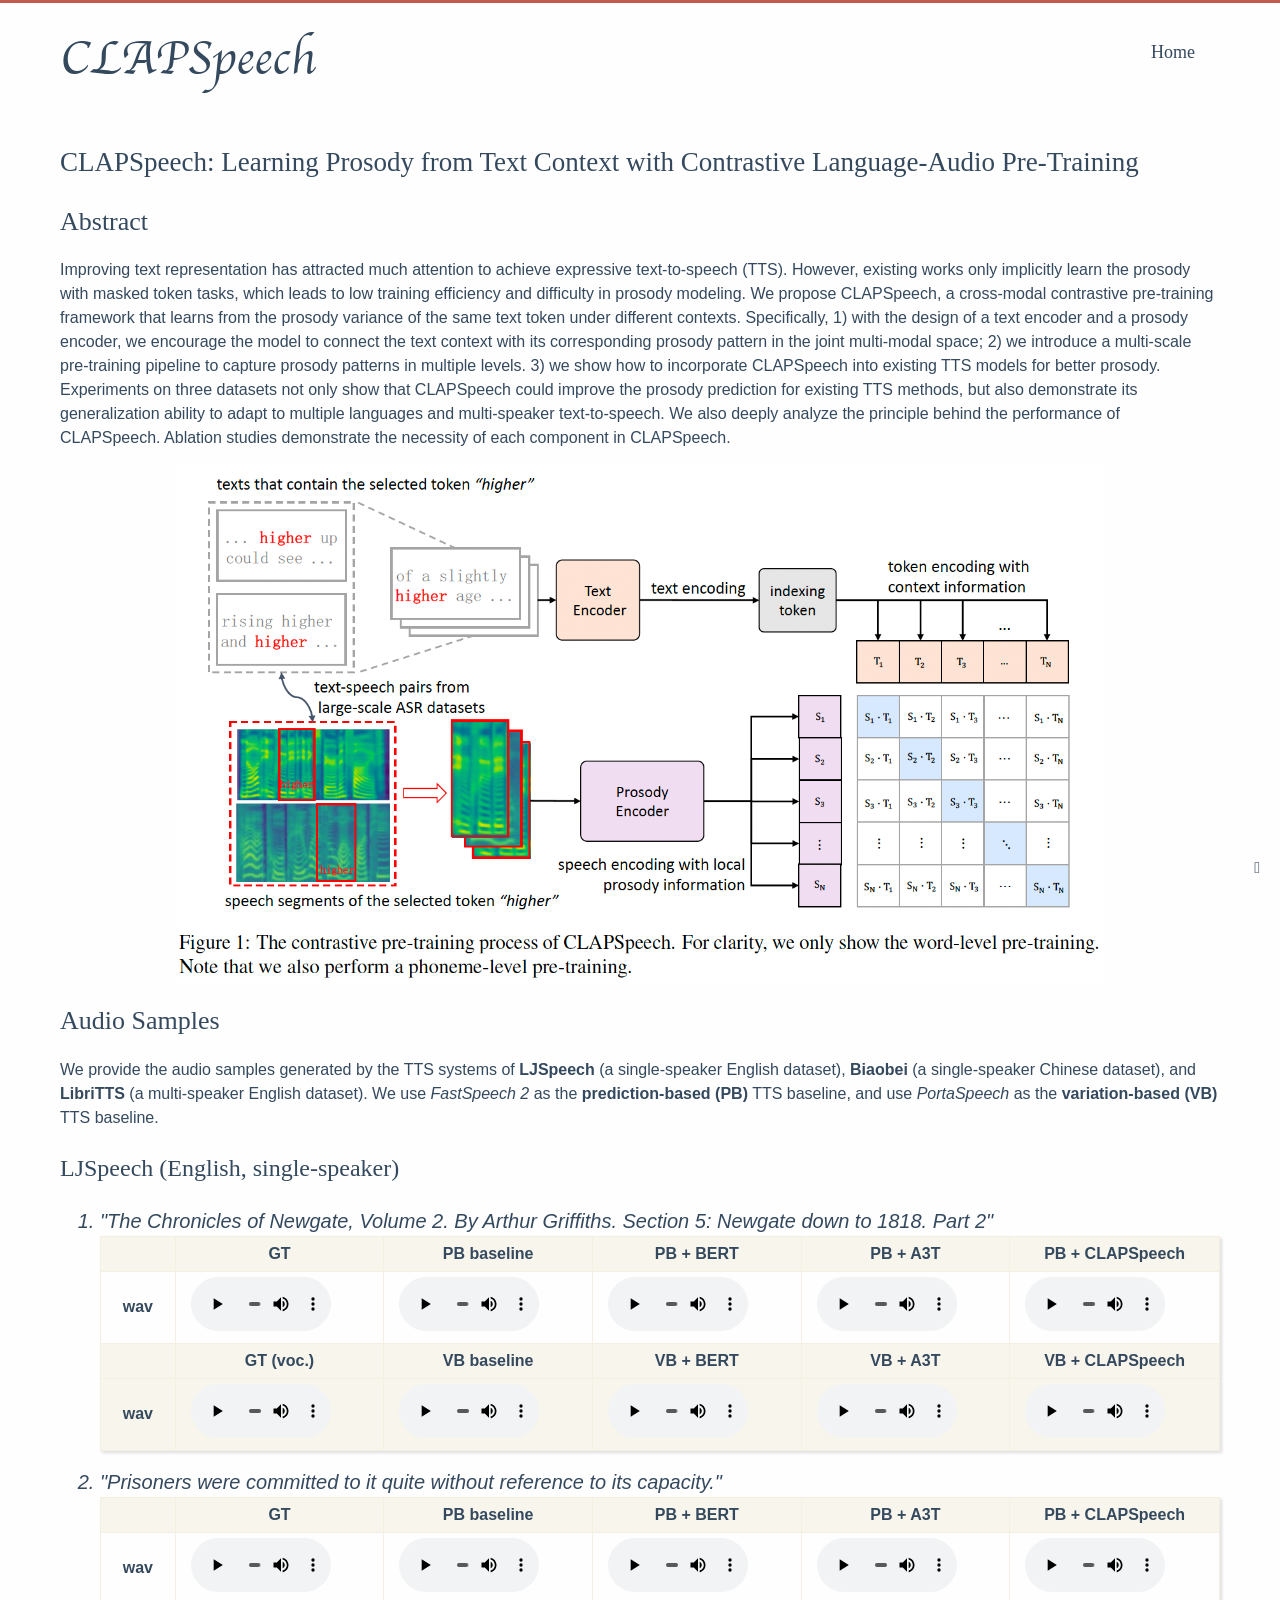
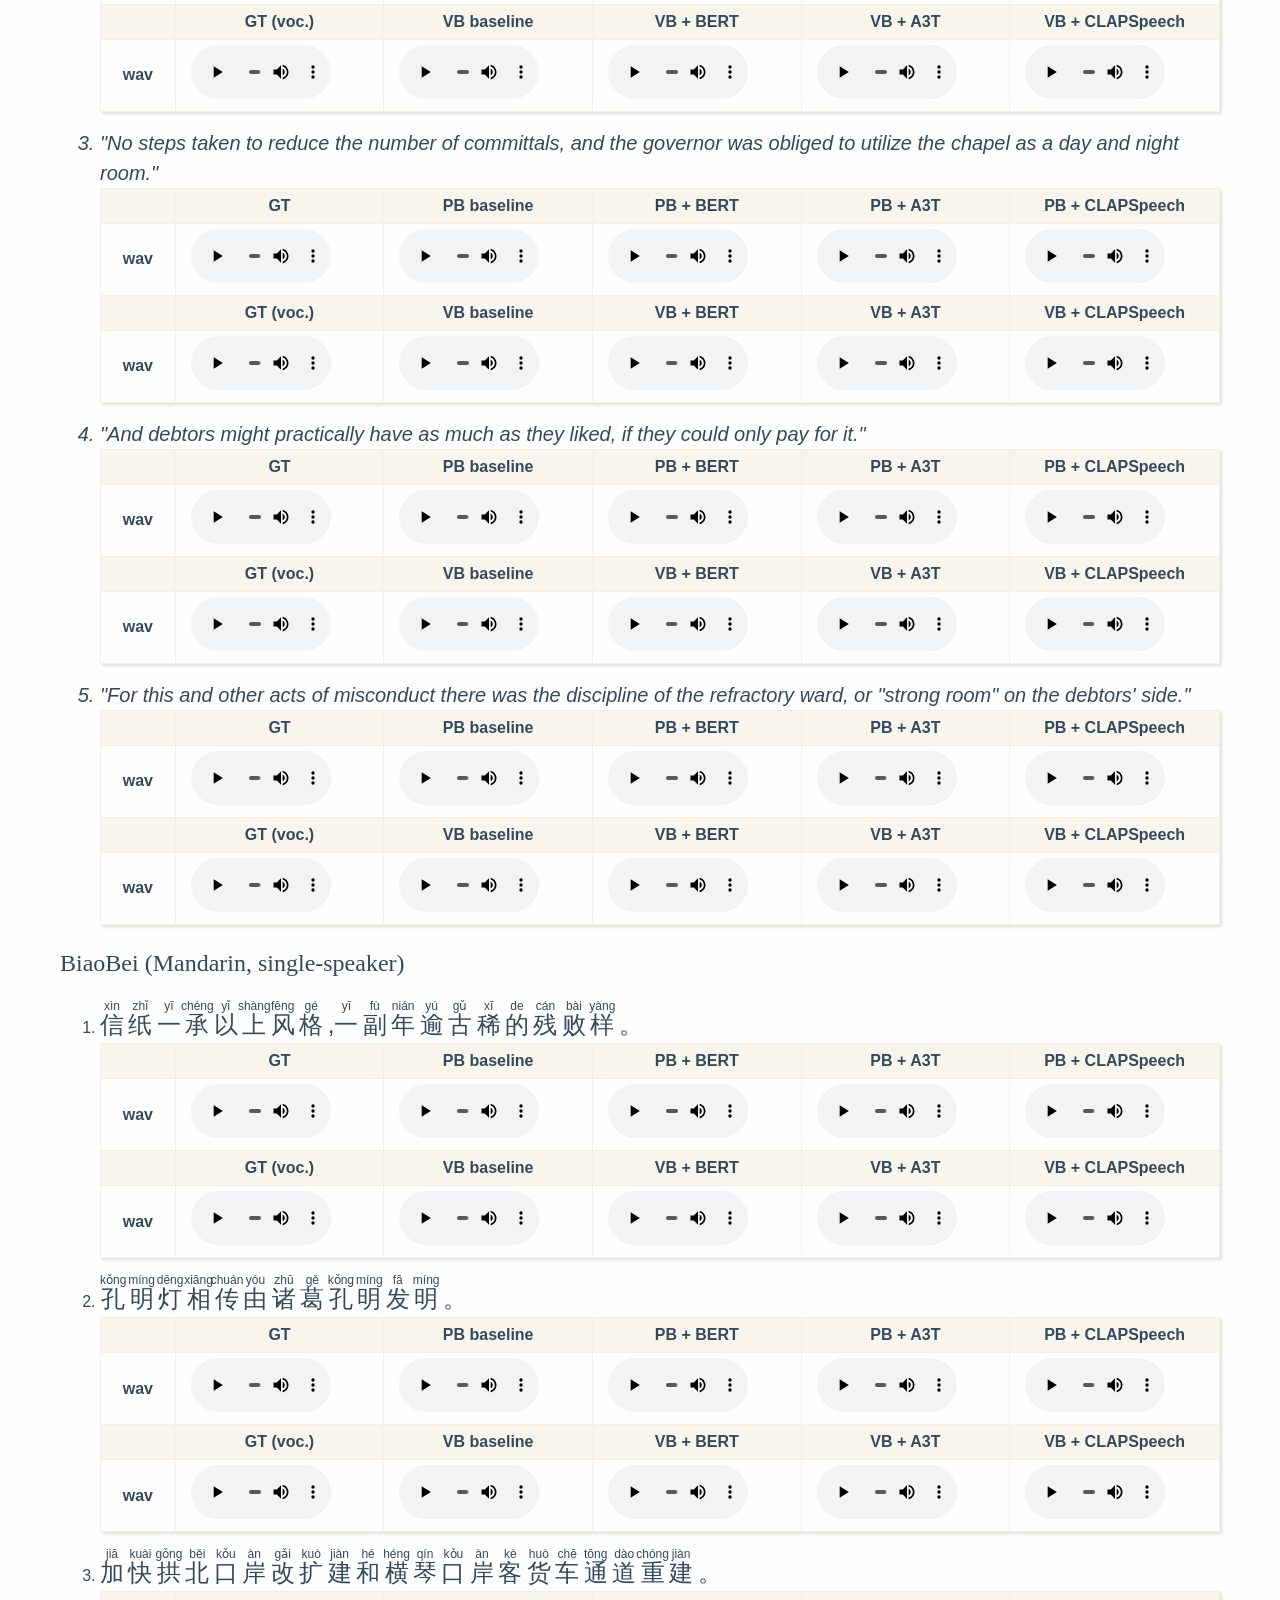
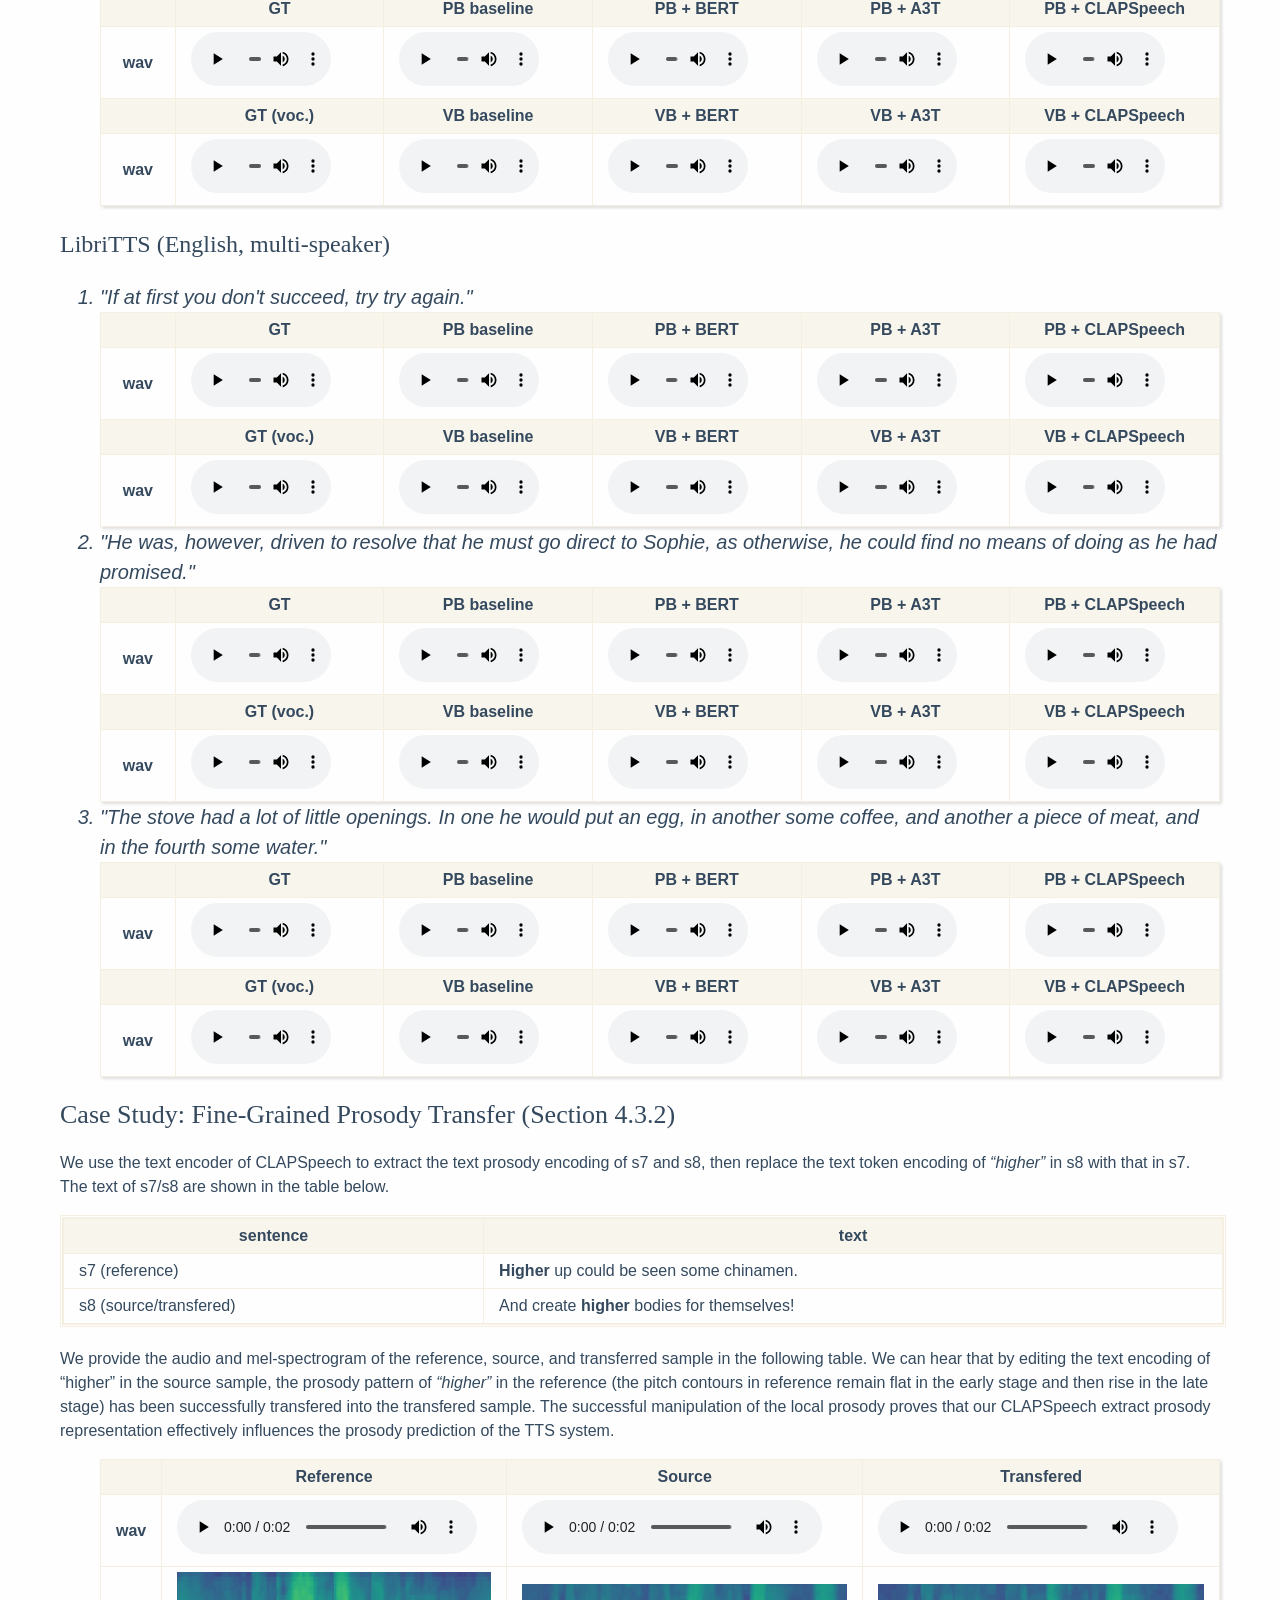
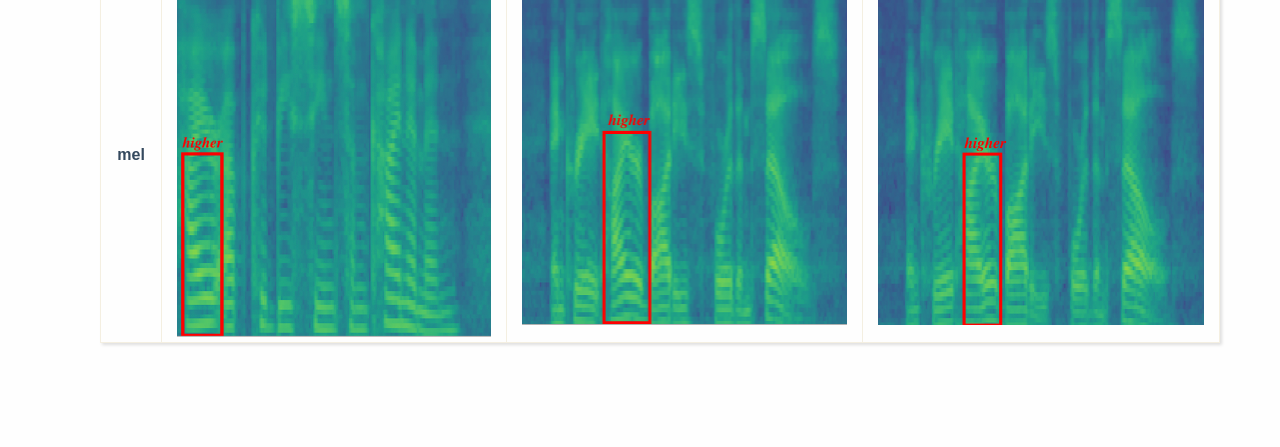
<file: index.html>
<!DOCTYPE html>
<html lang="en">
  <head><meta charset="UTF-8"/>
<meta http-equiv="X-UA-Compatible" content="IE=edge" />
<meta name="viewport" content="width=device-width, initial-scale=1, maximum-scale=1"/>


<meta http-equiv="Cache-Control" content="no-transform" />
<meta http-equiv="Cache-Control" content="no-siteapp" />

<meta name="theme-color" content="#f8f5ec" />
<meta name="msapplication-navbutton-color" content="#f8f5ec">
<meta name="apple-mobile-web-app-capable" content="yes">
<meta name="apple-mobile-web-app-status-bar-style" content="#f8f5ec">

<link rel="alternate" href="/default" title="CLAPSpeech" ><link rel="shortcut icon" type="image/x-icon" href="/clap_icon.png?v=2.11.1" />
<link rel="canonical" href="http://example.com/"/>


<link rel="stylesheet" type="text/css" href="/css/style.css?v=2.11.1" />

<script>
  window.config = {"leancloud":{"app_id":null,"app_key":null},"toc":true,"fancybox":false,"pjax":"","latex":false};
</script>

    <title>CLAPSpeech</title>
  <meta name="generator" content="Hexo 6.3.0"></head>

  <body><div id="mobile-navbar" class="mobile-navbar">
  <div class="mobile-header-logo">
    <a href="/." class="logo">CLAPSpeech</a>
  </div>
  <div class="mobile-navbar-icon">
    <span></span>
    <span></span>
    <span></span>
  </div>
</div>

<nav id="mobile-menu" class="mobile-menu slideout-menu">
  <ul class="mobile-menu-list"><a href="/">
        <li class="mobile-menu-item">Home
          </li>
      </a></ul>
</nav>
<div class="container" id="mobile-panel">
      <header id="header" class="header"><div class="logo-wrapper">
  <a href="/." class="logo">CLAPSpeech</a>
</div>

<nav class="site-navbar"><ul id="menu" class="menu"><li class="menu-item">
          <a class="menu-item-link" href="/">
            Home
            </a>
        </li>
      </ul></nav>
</header>

      <main id="main" class="main">
        <div class="content-wrapper">
          <div id="content" class="content"><section id="posts" class="posts"><article class="post">
    <header class="post-header">
      <h1 class="post-title"><a class="post-link" href="/clapspeech/">CLAPSpeech: Learning Prosody from Text Context with Contrastive Language-Audio Pre-Training</a>
        </h1>

      <div class="post-meta"></div>
    </header>

    <div class="post-content"><h1 id="Abstract"><a href="#Abstract" class="headerlink" title="Abstract"></a>Abstract</h1><p>Improving text representation has attracted much attention to achieve expressive text-to-speech (TTS). However, existing works only implicitly learn the prosody with masked token tasks, which leads to low training efficiency and difficulty in prosody modeling. We propose CLAPSpeech, a cross-modal contrastive pre-training framework that learns from the prosody variance of the same text token under different contexts. Specifically, 1) with the design of a text encoder and a prosody encoder, we encourage the model to connect the text context with its corresponding prosody pattern in the joint multi-modal space; 2) we introduce a multi-scale pre-training pipeline to capture prosody patterns in multiple levels. 3) we show how to incorporate CLAPSpeech into existing TTS models for better prosody. Experiments on three datasets not only show that CLAPSpeech could improve the prosody prediction for existing TTS methods, but also demonstrate its generalization ability to adapt to multiple languages and multi-speaker text-to-speech.	We also deeply analyze the principle behind the performance of CLAPSpeech. Ablation studies demonstrate the necessity of each component in CLAPSpeech. </p>
<p><img align="center" src="/clapspeech/main.png" style="  display: block;
  margin-left: auto;
  margin-right: auto;
  width: 80%;"></p>
<h1 id="Audio-Samples"><a href="#Audio-Samples" class="headerlink" title="Audio Samples"></a>Audio Samples</h1><p>We provide the audio samples generated by the TTS systems of <strong>LJSpeech</strong> (a single-speaker English dataset), <strong>Biaobei</strong> (a single-speaker Chinese dataset), and <strong>LibriTTS</strong> (a multi-speaker English dataset). We use <em>FastSpeech 2</em> as the <strong>prediction-based (PB)</strong> TTS baseline, and use <em>PortaSpeech</em> as the <strong>variation-based (VB)</strong> TTS baseline.</p>
<h2 id="LJSpeech-English-single-speaker"><a href="#LJSpeech-English-single-speaker" class="headerlink" title="LJSpeech (English, single-speaker)"></a>LJSpeech (English, single-speaker)</h2><ol>
<li style="text-align: left;font-size: 20px; font-style: italic">"The Chronicles of Newgate, Volume 2. By Arthur Griffiths. Section 5: Newgate down to 1818. Part 2"</li> 
<table style="width: 100%;">
    <thead>
    <tr>
        <th></th>
        <th align="center">GT</th>
        <th align="center">PB baseline</th>
        <th align="center">PB + BERT</th>
          <th align="center">PB + A3T</th>
        <th align="center">PB + CLAPSpeech</th>
    </tr>
    </thead>
    <tbody>
    <tr>
        <th scope="row">wav</th>
        <td><audio style="width: 140px;" controls><source src="clapspeech/audio/lj/gt/0.wav" type="audio/wav"></audio></td>
        <td><audio style="width: 140px;" controls><source src="clapspeech/audio/lj/fs2/0.wav" type="audio/wav"></audio></td>
        <td><audio style="width: 140px;" controls><source src="clapspeech/audio/lj/fs2_bert/0.wav" type="audio/wav"></audio></td>
        <td><audio style="width: 140px;" controls><source src="clapspeech/audio/lj/fs2_a3t/0.wav" type="audio/wav"></audio></td>
        <td><audio style="width: 140px;" controls><source src="clapspeech/audio/lj/fs2_clip/0.wav" type="audio/wav"></audio></td>
    </tr>
</tbody>
    <thead>
    <tr>
        <th></th>
        <th align="center">GT (voc.)</th>
        <th align="center">VB baseline</th>
        <th align="center">VB + BERT</th>
          <th align="center">VB + A3T</th>
        <th align="center">VB + CLAPSpeech</th>
    </tr>
    
    <tr>
        <th scope="row">wav</th>
        <td><audio style="width: 140px;" controls><source src="clapspeech/audio/lj/gt_voc/0.wav" type="audio/wav"></audio></td>
        <td><audio style="width: 140px;" controls><source src="clapspeech/audio/lj/ps/0.wav" type="audio/wav"></audio></td>
        <td><audio style="width: 140px;" controls><source src="clapspeech/audio/lj/ps_bert/0.wav" type="audio/wav"></audio></td>
        <td><audio style="width: 140px;" controls><source src="clapspeech/audio/lj/ps_a3t/0.wav" type="audio/wav"></audio></td>
        <td><audio style="width: 140px;" controls><source src="clapspeech/audio/lj/ps_clip/0.wav" type="audio/wav"></audio></td>
    </tr>

</thead></table>
<p></p>
<li style="text-align: left;font-size: 20px; font-style: italic">"Prisoners were committed to it quite without reference to its capacity."</li> 
<table style="width: 100%;">
    <thead>
    <tr>
        <th></th>
        <th align="center">GT</th>
        <th align="center">PB baseline</th>
        <th align="center">PB + BERT</th>
          <th align="center">PB + A3T</th>
        <th align="center">PB + CLAPSpeech</th>
    </tr>
    </thead>
    <tbopl,mjnjhbgfdvvgghhhhhhhhhhhdy>
    <tr>
        <th scope="row">wav</th>
        <td><audio style="width: 140px;" controls><source src="clapspeech/audio/lj/gt/1.wav" type="audio/wav"></audio></td>
        <td><audio style="width: 140px;" controls><source src="clapspeech/audio/lj/fs2/1.wav" type="audio/wav"></audio></td>
        <td><audio style="width: 140px;" controls><source src="clapspeech/audio/lj/fs2_bert/1.wav" type="audio/wav"></audio></td>
        <td><audio style="width: 140px;" controls><source src="clapspeech/audio/lj/fs2_a3t/1.wav" type="audio/wav"></audio></td>
        <td><audio style="width: 140px;" controls><source src="clapspeech/audio/lj/fs2_clip/1.wav" type="audio/wav"></audio></td>
    </tr>

    <thead>
    <tr>
        <th></th>
        <th align="center">GT (voc.)</th>
        <th align="center">VB baseline</th>
        <th align="center">VB + BERT</th>
          <th align="center">VB + A3T</th>
        <th align="center">VB + CLAPSpeech</th>
    </tr>
    </thead>
    <tbody>
    <tr>
        <th scope="row">wav</th>
        <td><audio style="width: 140px;" controls><source src="clapspeech/audio/lj/gt_voc/1.wav" type="audio/wav"></audio></td>
        <td><audio style="width: 140px;" controls><source src="clapspeech/audio/lj/ps/1.wav" type="audio/wav"></audio></td>
        <td><audio style="width: 140px;" controls><source src="clapspeech/audio/lj/ps_bert/1.wav" type="audio/wav"></audio></td>
        <td><audio style="width: 140px;" controls><source src="clapspeech/audio/lj/ps_a3t/1.wav" type="audio/wav"></audio></td>
        <td><audio style="width: 140px;" controls><source src="clapspeech/audio/lj/ps_clip/1.wav" type="audio/wav"></audio></td>    </tr>
</tbody>
</tbopl,mjnjhbgfdvvgghhhhhhhhhhhdy></table>
<p></p>
<li style="text-align: left;font-size: 20px; font-style: italic">"No steps taken to reduce the number of committals, and the governor was obliged to utilize the chapel as a day and night room."</li> 
<table style="width: 100%;">
    <thead>
    <tr>
        <th></th>
        <th align="center">GT</th>
        <th align="center">PB baseline</th>
        <th align="center">PB + BERT</th>
          <th align="center">PB + A3T</th>
        <th align="center">PB + CLAPSpeech</th>
    </tr>
    </thead>
    <tbody>
    <tr>
        <th scope="row">wav</th>
        <td><audio style="width: 140px;" controls><source src="clapspeech/audio/lj/gt/2.wav" type="audio/wav"></audio></td>
        <td><audio style="width: 140px;" controls><source src="clapspeech/audio/lj/fs2/2.wav" type="audio/wav"></audio></td>
        <td><audio style="width: 140px;" controls><source src="clapspeech/audio/lj/fs2_bert/2.wav" type="audio/wav"></audio></td>
        <td><audio style="width: 140px;" controls><source src="clapspeech/audio/lj/fs2_a3t/2.wav" type="audio/wav"></audio></td>
        <td><audio style="width: 140px;" controls><source src="clapspeech/audio/lj/fs2_clip/2.wav" type="audio/wav"></audio></td>
    </tr>
</tbody>
    <thead>
    <tr>
        <th></th>
        <th align="center">GT (voc.)</th>
        <th align="center">VB baseline</th>
        <th align="center">VB + BERT</th>
          <th align="center">VB + A3T</th>
        <th align="center">VB + CLAPSpeech</th>
    </tr>
    </thead>
    <tbody>
    <tr>
        <th scope="row">wav</th>
        <td><audio style="width: 140px;" controls><source src="clapspeech/audio/lj/gt_voc/2.wav" type="audio/wav"></audio></td>
        <td><audio style="width: 140px;" controls><source src="clapspeech/audio/lj/ps/2.wav" type="audio/wav"></audio></td>
        <td><audio style="width: 140px;" controls><source src="clapspeech/audio/lj/ps_bert/2.wav" type="audio/wav"></audio></td>
        <td><audio style="width: 140px;" controls><source src="clapspeech/audio/lj/ps_a3t/2.wav" type="audio/wav"></audio></td>
        <td><audio style="width: 140px;" controls><source src="clapspeech/audio/lj/ps_clip/2.wav" type="audio/wav"></audio></td>
    </tr>
</tbody>
</table>
<p></p>
<li style="text-align: left;font-size: 20px; font-style: italic">"And debtors might practically have as much as they liked, if they could only pay for it."</li> 
<table style="width: 100%;">
    <thead>
    <tr>
        <th></th>
        <th align="center">GT</th>
        <th align="center">PB baseline</th>
        <th align="center">PB + BERT</th>
          <th align="center">PB + A3T</th>
        <th align="center">PB + CLAPSpeech</th>
    </tr>
    </thead>
    <tbody>
    <tr>
        <th scope="row">wav</th>
        <td><audio style="width: 140px;" controls><source src="clapspeech/audio/lj/gt/3.wav" type="audio/wav"></audio></td>
        <td><audio style="width: 140px;" controls><source src="clapspeech/audio/lj/fs2/3.wav" type="audio/wav"></audio></td>
        <td><audio style="width: 140px;" controls><source src="clapspeech/audio/lj/fs2_bert/3.wav" type="audio/wav"></audio></td>
        <td><audio style="width: 140px;" controls><source src="clapspeech/audio/lj/fs2_a3t/3.wav" type="audio/wav"></audio></td>
        <td><audio style="width: 140px;" controls><source src="clapspeech/audio/lj/fs2_clip/3.wav" type="audio/wav"></audio></td>
    </tr>
</tbody>
    <thead>
    <tr>
        <th></th>
        <th align="center">GT (voc.)</th>
        <th align="center">VB baseline</th>
        <th align="center">VB + BERT</th>
          <th align="center">VB + A3T</th>
        <th align="center">VB + CLAPSpeech</th>
    </tr>
    </thead>
    <tbody>
    <tr>
        <th scope="row">wav</th>
        <td><audio style="width: 140px;" controls><source src="clapspeech/audio/lj/gt_voc/3.wav" type="audio/wav"></audio></td>
        <td><audio style="width: 140px;" controls><source src="clapspeech/audio/lj/ps/3.wav" type="audio/wav"></audio></td>
        <td><audio style="width: 140px;" controls><source src="clapspeech/audio/lj/ps_bert/3.wav" type="audio/wav"></audio></td>
        <td><audio style="width: 140px;" controls><source src="clapspeech/audio/lj/ps_a3t/3.wav" type="audio/wav"></audio></td>
        <td><audio style="width: 140px;" controls><source src="clapspeech/audio/lj/ps_clip/3.wav" type="audio/wav"></audio></td>
    </tr>
</tbody>
</table>
<p></p>
<li style="text-align: left;font-size: 20px; font-style: italic">"For this and other acts of misconduct there was the discipline of the refractory ward, or "strong room" on the debtors' side."</li> 
<table style="width: 100%;">
    <thead>
    <tr>
        <th></th>
        <th align="center">GT</th>
        <th align="center">PB baseline</th>
        <th align="center">PB + BERT</th>
          <th align="center">PB + A3T</th>
        <th align="center">PB + CLAPSpeech</th>
    </tr>
    </thead>
    <tbody>
    <tr>
        <th scope="row">wav</th>
        <td><audio style="width: 140px;" controls><source src="clapspeech/audio/lj/gt/4.wav" type="audio/wav"></audio></td>
        <td><audio style="width: 140px;" controls><source src="clapspeech/audio/lj/fs2/4.wav" type="audio/wav"></audio></td>
        <td><audio style="width: 140px;" controls><source src="clapspeech/audio/lj/fs2_bert/4.wav" type="audio/wav"></audio></td>
        <td><audio style="width: 140px;" controls><source src="clapspeech/audio/lj/fs2_a3t/4.wav" type="audio/wav"></audio></td>
        <td><audio style="width: 140px;" controls><source src="clapspeech/audio/lj/fs2_clip/4.wav" type="audio/wav"></audio></td>
    </tr>
</tbody>
    <thead>
    <tr>
        <th></th>
        <th align="center">GT (voc.)</th>
        <th align="center">VB baseline</th>
        <th align="center">VB + BERT</th>
          <th align="center">VB + A3T</th>
        <th align="center">VB + CLAPSpeech</th>
    </tr>
    </thead>
    <tbody>
    <tr>
        <th scope="row">wav</th>
        <td><audio style="width: 140px;" controls><source src="clapspeech/audio/lj/gt_voc/4.wav" type="audio/wav"></audio></td>
        <td><audio style="width: 140px;" controls><source src="clapspeech/audio/lj/ps/4.wav" type="audio/wav"></audio></td>
        <td><audio style="width: 140px;" controls><source src="clapspeech/audio/lj/ps_bert/4.wav" type="audio/wav"></audio></td>
        <td><audio style="width: 140px;" controls><source src="clapspeech/audio/lj/ps_a3t/4.wav" type="audio/wav"></audio></td>
        <td><audio style="width: 140px;" controls><source src="clapspeech/audio/lj/ps_clip/4.wav" type="audio/wav"></audio></td>
    </tr>
</tbody>
</table>
<p></p>
</ol>


<h2 id="BiaoBei-Mandarin-single-speaker"><a href="#BiaoBei-Mandarin-single-speaker" class="headerlink" title="BiaoBei (Mandarin, single-speaker)"></a>BiaoBei (Mandarin, single-speaker)</h2><ol>      
  <li>
    <ruby style="text-align: center;font-size: 24px;">信<rt>xìn</rt></ruby>
    <ruby style="text-align: center;font-size: 24px;">纸<rt>zhǐ</rt></ruby>
    <ruby style="text-align: center;font-size: 24px;">一<rt>yī</rt></ruby>
    <ruby style="text-align: center;font-size: 24px;">承<rt>chéng</rt></ruby>
    <ruby style="text-align: center;font-size: 24px;">以<rt>yǐ</rt></ruby>
    <ruby style="text-align: center;font-size: 24px;">上<rt>shàng</rt></ruby>
    <ruby style="text-align: center;font-size: 24px;">风<rt>fēng</rt></ruby>
    <ruby style="text-align: center;font-size: 24px;">格<rt>gé</rt></ruby>
    <ruby style="text-align: center;font-size: 24px;">, <rt> </rt></ruby>
    <ruby style="text-align: center;font-size: 24px;">一<rt>yī</rt></ruby>
    <ruby style="text-align: center;font-size: 24px;">副<rt>fù</rt></ruby>
    <ruby style="text-align: center;font-size: 24px;">年<rt>nián</rt></ruby>
    <ruby style="text-align: center;font-size: 24px;">逾<rt>yú</rt></ruby>
    <ruby style="text-align: center;font-size: 24px;">古<rt>gǔ</rt></ruby>
    <ruby style="text-align: center;font-size: 24px;">稀<rt>xī</rt></ruby>
    <ruby style="text-align: center;font-size: 24px;">的<rt>de</rt></ruby>
    <ruby style="text-align: center;font-size: 24px;">残<rt>cán</rt></ruby>
    <ruby style="text-align: center;font-size: 24px;">败<rt>bài</rt></ruby>
    <ruby style="text-align: center;font-size: 24px;">样<rt>yàng</rt></ruby>
    <ruby style="text-align: center;font-size: 24px;">。<rt> </rt></ruby>
  </li> 
<table style="width: 100%;">
    <thead>
    <tr>
        <th></th>
        <th align="center">GT</th>
        <th align="center">PB baseline</th>
        <th align="center">PB + BERT</th>
          <th align="center">PB + A3T</th>
        <th align="center">PB + CLAPSpeech</th>
    </tr>
    </thead>
    <tbody>
    <tr>
        <th scope="row">wav</th>
        <td><audio style="width: 140px;" controls><source src="clapspeech/audio/biaobei/gt/1.wav" type="audio/wav"></audio></td>
        <td><audio style="width: 140px;" controls><source src="clapspeech/audio/biaobei/fs2/1.wav" type="audio/wav"></audio></td>
        <td><audio style="width: 140px;" controls><source src="clapspeech/audio/biaobei/fs2_bert/1.wav" type="audio/wav"></audio></td>
        <td><audio style="width: 140px;" controls><source src="clapspeech/audio/biaobei/fs2_a3t/1.wav" type="audio/wav"></audio></td>
        <td><audio style="width: 140px;" controls><source src="clapspeech/audio/biaobei/fs2_clip/1.wav" type="audio/wav"></audio></td>
    </tr>
</tbody>
    <thead>
    <tr>
        <th></th>
        <th align="center">GT (voc.)</th>
        <th align="center">VB baseline</th>
        <th align="center">VB + BERT</th>
          <th align="center">VB + A3T</th>
        <th align="center">VB + CLAPSpeech</th>
    </tr>
    </thead>
    <tbody>
    <tr>
        <th scope="row">wav</th>
        <td><audio style="width: 140px;" controls><source src="clapspeech/audio/biaobei/gt_voc/1.wav" type="audio/wav"></audio></td>
        <td><audio style="width: 140px;" controls><source src="clapspeech/audio/biaobei/ps/1.wav" type="audio/wav"></audio></td>
        <td><audio style="width: 140px;" controls><source src="clapspeech/audio/biaobei/ps_bert/1.wav" type="audio/wav"></audio></td>
        <td><audio style="width: 140px;" controls><source src="clapspeech/audio/biaobei/ps_a3t/1.wav" type="audio/wav"></audio></td>
        <td><audio style="width: 140px;" controls><source src="clapspeech/audio/biaobei/ps_clip/1.wav" type="audio/wav"></audio></td>
    </tr>
</tbody>
</table>  
<p></p>
<li>
    <ruby style="text-align: center;font-size: 24px;">孔<rt>kǒng</rt></ruby>
    <ruby style="text-align: center;font-size: 24px;">明<rt>míng</rt></ruby>
      <ruby style="text-align: center;font-size: 24px;">灯<rt>dēng</rt></ruby>
      <ruby style="text-align: center;font-size: 24px;">相<rt>xiāng</rt></ruby>
    <ruby style="text-align: center;font-size: 24px;">传<rt>chuán</rt></ruby>
    <ruby style="text-align: center;font-size: 24px;">由<rt>yóu</rt></ruby>
    <ruby style="text-align: center;font-size: 24px;">诸<rt>zhū</rt></ruby>
    <ruby style="text-align: center;font-size: 24px;">葛<rt>gě</rt></ruby>
    <ruby style="text-align: center;font-size: 24px;">孔<rt>kǒng</rt></ruby>
    <ruby style="text-align: center;font-size: 24px;">明<rt>míng</rt></ruby>
    <ruby style="text-align: center;font-size: 24px;">发<rt>fā</rt></ruby>
    <ruby style="text-align: center;font-size: 24px;">明<rt>míng</rt></ruby>
    <ruby style="text-align: center;font-size: 24px;">。<rt> </rt></ruby>
  </li> 
<table style="width: 100%;">
    <thead>
    <tr>
        <th></th>
        <th align="center">GT</th>
        <th align="center">PB baseline</th>
        <th align="center">PB + BERT</th>
          <th align="center">PB + A3T</th>
        <th align="center">PB + CLAPSpeech</th>
    </tr>
    </thead>
    <tbody>
    <tr>
        <th scope="row">wav</th>
        <td><audio style="width: 140px;" controls><source src="clapspeech/audio/biaobei/gt/2.wav" type="audio/wav"></audio></td>
        <td><audio style="width: 140px;" controls><source src="clapspeech/audio/biaobei/fs2/2.wav" type="audio/wav"></audio></td>
        <td><audio style="width: 140px;" controls><source src="clapspeech/audio/biaobei/fs2_bert/2.wav" type="audio/wav"></audio></td>
        <td><audio style="width: 140px;" controls><source src="clapspeech/audio/biaobei/fs2_a3t/2.wav" type="audio/wav"></audio></td>
        <td><audio style="width: 140px;" controls><source src="clapspeech/audio/biaobei/fs2_clip/2.wav" type="audio/wav"></audio></td>
    </tr>
</tbody>
    <thead>
    <tr>
        <th></th>
        <th align="center">GT (voc.)</th>
        <th align="center">VB baseline</th>
        <th align="center">VB + BERT</th>
          <th align="center">VB + A3T</th>
        <th align="center">VB + CLAPSpeech</th>
    </tr>
    </thead>
    <tbody>
    <tr>
        <th scope="row">wav</th>
        <td><audio style="width: 140px;" controls><source src="clapspeech/audio/biaobei/gt_voc/2.wav" type="audio/wav"></audio></td>
        <td><audio style="width: 140px;" controls><source src="clapspeech/audio/biaobei/ps/2.wav" type="audio/wav"></audio></td>
        <td><audio style="width: 140px;" controls><source src="clapspeech/audio/biaobei/ps_bert/2.wav" type="audio/wav"></audio></td>
        <td><audio style="width: 140px;" controls><source src="clapspeech/audio/biaobei/ps_a3t/2.wav" type="audio/wav"></audio></td>
        <td><audio style="width: 140px;" controls><source src="clapspeech/audio/biaobei/ps_clip/2.wav" type="audio/wav"></audio></td>
    </tr>
</tbody>
</table>
<p></p>
<li> 
    <ruby style="text-align: center;font-size: 24px;">加<rt>jiā</rt></ruby>
    <ruby style="text-align: center;font-size: 24px;">快<rt>kuài</rt></ruby>
      <ruby style="text-align: center;font-size: 24px;">拱<rt>gǒng</rt></ruby>
      <ruby style="text-align: center;font-size: 24px;">北<rt>běi</rt></ruby>
    <ruby style="text-align: center;font-size: 24px;">口<rt>kǒu</rt></ruby>
    <ruby style="text-align: center;font-size: 24px;">岸<rt>àn</rt></ruby>
    <ruby style="text-align: center;font-size: 24px;">改<rt>gǎi</rt></ruby>
    <ruby style="text-align: center;font-size: 24px;">扩<rt>kuò</rt></ruby>
    <ruby style="text-align: center;font-size: 24px;">建<rt>jiàn</rt></ruby>
    <ruby style="text-align: center;font-size: 24px;">和<rt>hé</rt></ruby>
    <ruby style="text-align: center;font-size: 24px;">横<rt>héng</rt></ruby>
    <ruby style="text-align: center;font-size: 24px;">琴<rt>qín</rt></ruby>
    <ruby style="text-align: center;font-size: 24px;">口<rt>kǒu</rt></ruby>
    <ruby style="text-align: center;font-size: 24px;">岸<rt>àn</rt></ruby>
    <ruby style="text-align: center;font-size: 24px;">客<rt>kè</rt></ruby>
    <ruby style="text-align: center;font-size: 24px;">货<rt>huò</rt></ruby>
    <ruby style="text-align: center;font-size: 24px;">车<rt>chē</rt></ruby>
    <ruby style="text-align: center;font-size: 24px;">通<rt>tōng</rt></ruby>
    <ruby style="text-align: center;font-size: 24px;">道<rt>dào</rt></ruby>
    <ruby style="text-align: center;font-size: 24px;">重<rt>chóng</rt></ruby>
    <ruby style="text-align: center;font-size: 24px;">建<rt>jiàn</rt></ruby>
    <ruby style="text-align: center;font-size: 24px;">。<rt> </rt></ruby>
  </li> 
<table style="width: 100%;">
    <thead>
    <tr>
        <th></th>
        <th align="center">GT</th>
        <th align="center">PB baseline</th>
        <th align="center">PB + BERT</th>
          <th align="center">PB + A3T</th>
        <th align="center">PB + CLAPSpeech</th>
    </tr>
    </thead>
    <tbody>
    <tr>
        <th scope="row">wav</th>
        <td><audio style="width: 140px;" controls><source src="clapspeech/audio/biaobei/gt/3.wav" type="audio/wav"></audio></td>
        <td><audio style="width: 140px;" controls><source src="clapspeech/audio/biaobei/fs2/3.wav" type="audio/wav"></audio></td>
        <td><audio style="width: 140px;" controls><source src="clapspeech/audio/biaobei/fs2_bert/3.wav" type="audio/wav"></audio></td>
        <td><audio style="width: 140px;" controls><source src="clapspeech/audio/biaobei/fs2_a3t/3.wav" type="audio/wav"></audio></td>
        <td><audio style="width: 140px;" controls><source src="clapspeech/audio/biaobei/fs2_clip/3.wav" type="audio/wav"></audio></td>
    </tr>
</tbody>
    <thead>
    <tr>
        <th></th>
        <th align="center">GT (voc.)</th>
        <th align="center">VB baseline</th>
        <th align="center">VB + BERT</th>
          <th align="center">VB + A3T</th>
        <th align="center">VB + CLAPSpeech</th>
    </tr>
    </thead>
    <tbody>
    <tr>
        <th scope="row">wav</th>
        <td><audio style="width: 140px;" controls><source src="clapspeech/audio/biaobei/gt_voc/3.wav" type="audio/wav"></audio></td>
        <td><audio style="width: 140px;" controls><source src="clapspeech/audio/biaobei/ps/3.wav" type="audio/wav"></audio></td>
        <td><audio style="width: 140px;" controls><source src="clapspeech/audio/biaobei/ps_bert/3.wav" type="audio/wav"></audio></td>
        <td><audio style="width: 140px;" controls><source src="clapspeech/audio/biaobei/ps_a3t/3.wav" type="audio/wav"></audio></td>
        <td><audio style="width: 140px;" controls><source src="clapspeech/audio/biaobei/ps_clip/3.wav" type="audio/wav"></audio></td>
    </tr>
</tbody>
</table>
</ol>


<h2 id="LibriTTS-English-multi-speaker"><a href="#LibriTTS-English-multi-speaker" class="headerlink" title="LibriTTS (English, multi-speaker)"></a>LibriTTS (English, multi-speaker)</h2><ol>
<li style="text-align: left;font-size: 20px; font-style: italic">"If at first you don't succeed, try try again."</li> 
<table style="width: 100%;">
    <thead>
    <tr>
        <th></th>
        <th align="center">GT</th>
        <th align="center">PB baseline</th>
        <th align="center">PB + BERT</th>
          <th align="center">PB + A3T</th>
        <th align="center">PB + CLAPSpeech</th>
    </tr>
    </thead>
    <tbody>
    <tr>
        <th scope="row">wav</th>
        <td><audio style="width: 140px;" controls><source src="clapspeech/audio/libritts/gt/0.wav" type="audio/wav"></audio></td>
        <td><audio style="width: 140px;" controls><source src="clapspeech/audio/libritts/fs2/0.wav" type="audio/wav"></audio></td>
        <td><audio style="width: 140px;" controls><source src="clapspeech/audio/libritts/fs2_bert/0.wav" type="audio/wav"></audio></td>
        <td><audio style="width: 140px;" controls><source src="clapspeech/audio/libritts/fs2_a3t/0.wav" type="audio/wav"></audio></td>
        <td><audio style="width: 140px;" controls><source src="clapspeech/audio/libritts/fs2_clip/0.wav" type="audio/wav"></audio></td>
    </tr>
</tbody>
    <thead>
    <tr>
        <th></th>
        <th align="center">GT (voc.)</th>
        <th align="center">VB baseline</th>
        <th align="center">VB + BERT</th>
          <th align="center">VB + A3T</th>
        <th align="center">VB + CLAPSpeech</th>
    </tr>
    </thead>
    <tbody>
    <tr>
        <th scope="row">wav</th>
        <td><audio style="width: 140px;" controls><source src="clapspeech/audio/libritts/gt_voc/0.wav" type="audio/wav"></audio></td>
        <td><audio style="width: 140px;" controls><source src="clapspeech/audio/libritts/ps/0.wav" type="audio/wav"></audio></td>
        <td><audio style="width: 140px;" controls><source src="clapspeech/audio/libritts/ps_bert/0.wav" type="audio/wav"></audio></td>
        <td><audio style="width: 140px;" controls><source src="clapspeech/audio/libritts/ps_a3t/0.wav" type="audio/wav"></audio></td>
        <td><audio style="width: 140px;" controls><source src="clapspeech/audio/libritts/ps_clip/0.wav" type="audio/wav"></audio></td>
    </tr>
</tbody>
</table>
<li style="text-align: left;font-size: 20px; font-style: italic">"He was, however, driven to resolve that he must go direct to Sophie, as otherwise, he could find no means of doing as he had promised."</li> 
<table style="width: 100%;">
    <thead>
    <tr>
        <th></th>
        <th align="center">GT</th>
        <th align="center">PB baseline</th>
        <th align="center">PB + BERT</th>
          <th align="center">PB + A3T</th>
        <th align="center">PB + CLAPSpeech</th>
    </tr>
    </thead>
    <tbody>
    <tr>
        <th scope="row">wav</th>
        <td><audio style="width: 140px;" controls><source src="clapspeech/audio/libritts/gt/1.wav" type="audio/wav"></audio></td>
        <td><audio style="width: 140px;" controls><source src="clapspeech/audio/libritts/fs2/1.wav" type="audio/wav"></audio></td>
        <td><audio style="width: 140px;" controls><source src="clapspeech/audio/libritts/fs2_bert/1.wav" type="audio/wav"></audio></td>
        <td><audio style="width: 140px;" controls><source src="clapspeech/audio/libritts/fs2_a3t/1.wav" type="audio/wav"></audio></td>
        <td><audio style="width: 140px;" controls><source src="clapspeech/audio/libritts/fs2_clip/1.wav" type="audio/wav"></audio></td>
    </tr>
</tbody>
    <thead>
    <tr>
        <th></th>
        <th align="center">GT (voc.)</th>
        <th align="center">VB baseline</th>
        <th align="center">VB + BERT</th>
          <th align="center">VB + A3T</th>
        <th align="center">VB + CLAPSpeech</th>
    </tr>
    </thead>
    <tbody>
    <tr>
        <th scope="row">wav</th>
        <td><audio style="width: 140px;" controls><source src="clapspeech/audio/libritts/gt_voc/1.wav" type="audio/wav"></audio></td>
        <td><audio style="width: 140px;" controls><source src="clapspeech/audio/libritts/ps/1.wav" type="audio/wav"></audio></td>
        <td><audio style="width: 140px;" controls><source src="clapspeech/audio/libritts/ps_bert/1.wav" type="audio/wav"></audio></td>
        <td><audio style="width: 140px;" controls><source src="clapspeech/audio/libritts/ps_a3t/1.wav" type="audio/wav"></audio></td>
        <td><audio style="width: 140px;" controls><source src="clapspeech/audio/libritts/ps_clip/1.wav" type="audio/wav"></audio></td>
    </tr>
</tbody>
</table>
<li style="text-align: left;font-size: 20px; font-style: italic">"The stove had a lot of little openings. In one he would put an egg, in another some coffee, and another a piece of meat, and in the fourth some water."</li> 
<table style="width: 100%;">
    <thead>
    <tr>
        <th></th>
        <th align="center">GT</th>
        <th align="center">PB baseline</th>
        <th align="center">PB + BERT</th>
          <th align="center">PB + A3T</th>
        <th align="center">PB + CLAPSpeech</th>
    </tr>
    </thead>
    <tbody>
    <tr>
        <th scope="row">wav</th>
        <td><audio style="width: 140px;" controls><source src="clapspeech/audio/libritts/gt/2.wav" type="audio/wav"></audio></td>
        <td><audio style="width: 140px;" controls><source src="clapspeech/audio/libritts/fs2/2.wav" type="audio/wav"></audio></td>
        <td><audio style="width: 140px;" controls><source src="clapspeech/audio/libritts/fs2_bert/2.wav" type="audio/wav"></audio></td>
        <td><audio style="width: 140px;" controls><source src="clapspeech/audio/libritts/fs2_a3t/2.wav" type="audio/wav"></audio></td>
        <td><audio style="width: 140px;" controls><source src="clapspeech/audio/libritts/fs2_clip/2.wav" type="audio/wav"></audio></td>
    </tr>
</tbody>
    <thead>
    <tr>
        <th></th>
        <th align="center">GT (voc.)</th>
        <th align="center">VB baseline</th>
        <th align="center">VB + BERT</th>
          <th align="center">VB + A3T</th>
        <th align="center">VB + CLAPSpeech</th>
    </tr>
    </thead>
    <tbody>
    <tr>
        <th scope="row">wav</th>
        <td><audio style="width: 140px;" controls><source src="clapspeech/audio/libritts/gt_voc/2.wav" type="audio/wav"></audio></td>
        <td><audio style="width: 140px;" controls><source src="clapspeech/audio/libritts/ps/2.wav" type="audio/wav"></audio></td>
        <td><audio style="width: 140px;" controls><source src="clapspeech/audio/libritts/ps_bert/2.wav" type="audio/wav"></audio></td>
        <td><audio style="width: 140px;" controls><source src="clapspeech/audio/libritts/ps_a3t/2.wav" type="audio/wav"></audio></td>
        <td><audio style="width: 140px;" controls><source src="clapspeech/audio/libritts/ps_clip/2.wav" type="audio/wav"></audio></td>
    </tr>
</tbody>
</table>
</ol>


<h1 id="Case-Study-Fine-Grained-Prosody-Transfer-Section-4-3-2"><a href="#Case-Study-Fine-Grained-Prosody-Transfer-Section-4-3-2" class="headerlink" title="Case Study: Fine-Grained Prosody Transfer (Section 4.3.2)"></a>Case Study: Fine-Grained Prosody Transfer (Section 4.3.2)</h1><p>We use the text encoder of CLAPSpeech to extract the text prosody encoding of s7 and s8, then replace the text token encoding of <em>“higher”</em> in s8 with that in s7. The text of s7&#x2F;s8 are shown in the table below.</p>
<table>
<thead>
<tr>
<th>sentence</th>
<th>text</th>
</tr>
</thead>
<tbody><tr>
<td>s7 (reference)</td>
<td><strong>Higher</strong> up could be seen some chinamen.</td>
</tr>
<tr>
<td>s8 (source&#x2F;transfered)</td>
<td>And create <strong>higher</strong> bodies for themselves!</td>
</tr>
</tbody></table>
<p>We provide the audio and mel-spectrogram of the reference, source, and transferred sample in the following table. We can hear that by editing the text encoding of “higher” in the source sample, the prosody pattern of <em>“higher”</em> in the reference (the pitch contours in reference remain flat in the early stage and then rise in the late stage) has been successfully transfered into the transfered sample. The successful manipulation of the local prosody proves that our CLAPSpeech extract prosody representation effectively influences the prosody prediction of the TTS system.</p>
<ol>
<table style="width: 100%;">
    <thead>
    <tr>
        <th></th>
        <th align="center">Reference</th>
        <th align="center">Source</th>
        <th align="center">Transfered</th>
    </tr>
    </thead>
    <tbody>
    <tr>
        <th scope="row">wav</th>
        <td><audio style="width: 300px;" controls><source src="clapspeech/audio/transfer/ref.wav" type="audio/wav"></audio></td>
        <td><audio style="width: 300px;" controls><source src="clapspeech/audio/transfer/before.wav" type="audio/wav"></audio></td>
        <td><audio style="width: 300px;" controls><source src="clapspeech/audio/transfer/after.wav" type="audio/wav"></audio></td>
    </tr>
        <tr>
        <th scope="row">mel</th>
        <!-- <img style='width: 300px;' ><source src="clapspeech/prosody_ref.png"></img> -->
        <td><img decoding="async" src="/clapspeech/prosody_ref.png" alt="reference" height="300"></td>
        <td><img decoding="async" src="/clapspeech/prosody_before.png" alt="source" height="300"></td>
        <td><img decoding="async" src="/clapspeech/prosody_after.png" alt="transfered" height="300"></td>
    </tr>
    
</tbody>
</table>
</ol>
        </div></article>
      <nav class="pagination"></nav></section></div>
</div>
      </main>

      <footer id="footer" class="footer"></footer>

      <div class="back-to-top" id="back-to-top">
        <i class="iconfont icon-up"></i>
      </div>
    </div><script type="text/javascript" src="/lib/jquery/jquery.min.js"></script>
  <script type="text/javascript" src="/lib/slideout/slideout.js"></script>
  <script type="text/javascript" src="/js/src/even.js?v=2.11.1"></script>
</body>
</html>
</file>
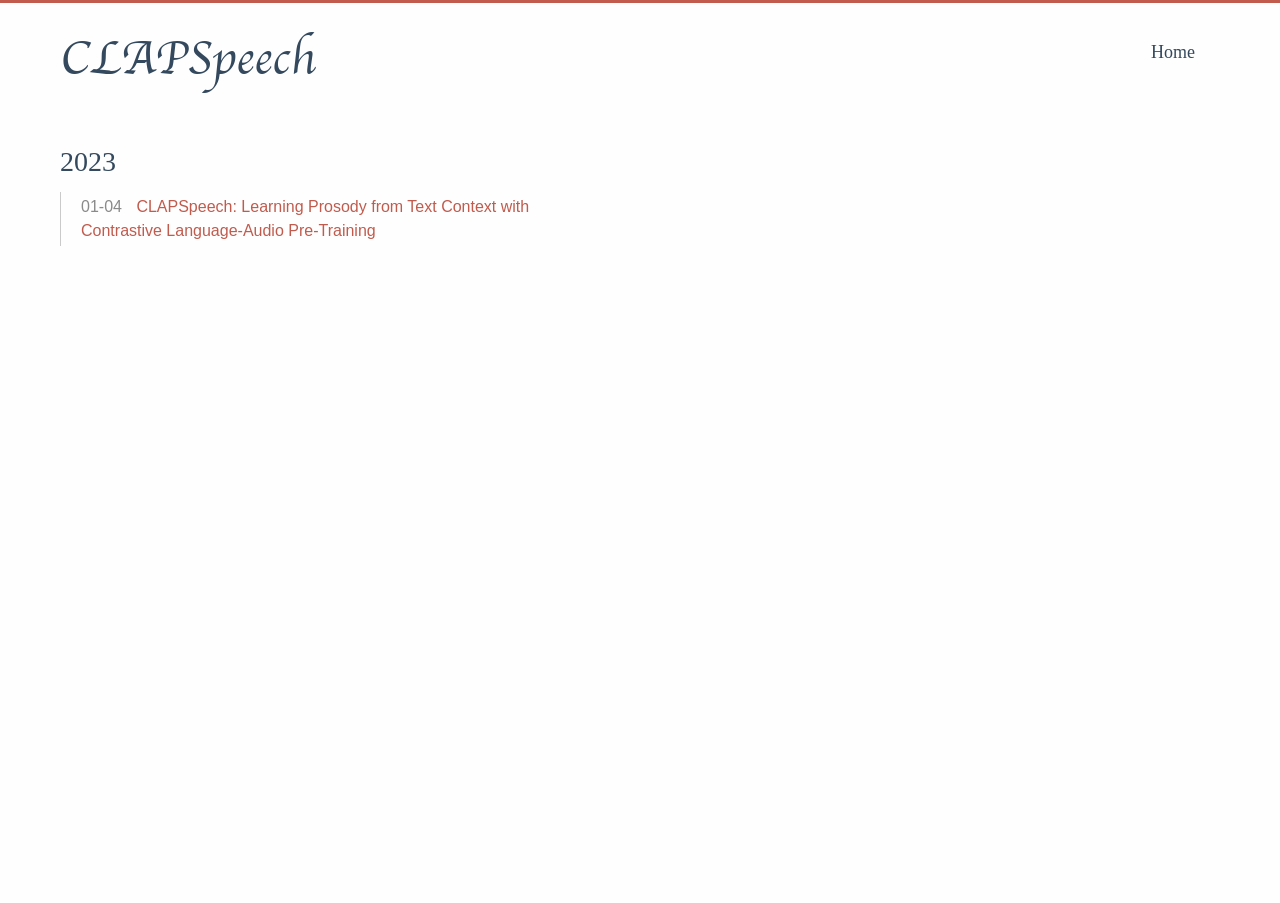
<file: archives/index.html>
<!DOCTYPE html>
<html lang="en">
  <head><meta charset="UTF-8"/>
<meta http-equiv="X-UA-Compatible" content="IE=edge" />
<meta name="viewport" content="width=device-width, initial-scale=1, maximum-scale=1"/>


<meta http-equiv="Cache-Control" content="no-transform" />
<meta http-equiv="Cache-Control" content="no-siteapp" />

<meta name="theme-color" content="#f8f5ec" />
<meta name="msapplication-navbutton-color" content="#f8f5ec">
<meta name="apple-mobile-web-app-capable" content="yes">
<meta name="apple-mobile-web-app-status-bar-style" content="#f8f5ec">

<link rel="alternate" href="/default" title="CLAPSpeech" ><link rel="shortcut icon" type="image/x-icon" href="/clap_icon.png?v=2.11.1" />
<link rel="canonical" href="http://example.com/archives/"/>


<link rel="stylesheet" type="text/css" href="/css/style.css?v=2.11.1" />

<script>
  window.config = {"leancloud":{"app_id":null,"app_key":null},"toc":true,"fancybox":false,"pjax":"","latex":false};
</script>

    <title>Archives - CLAPSpeech
  </title>
  <meta name="generator" content="Hexo 6.3.0"></head>

  <body><div id="mobile-navbar" class="mobile-navbar">
  <div class="mobile-header-logo">
    <a href="/." class="logo">CLAPSpeech</a>
  </div>
  <div class="mobile-navbar-icon">
    <span></span>
    <span></span>
    <span></span>
  </div>
</div>

<nav id="mobile-menu" class="mobile-menu slideout-menu">
  <ul class="mobile-menu-list"><a href="/">
        <li class="mobile-menu-item">Home
          </li>
      </a></ul>
</nav>
<div class="container" id="mobile-panel">
      <header id="header" class="header"><div class="logo-wrapper">
  <a href="/." class="logo">CLAPSpeech</a>
</div>

<nav class="site-navbar"><ul id="menu" class="menu"><li class="menu-item">
          <a class="menu-item-link" href="/">
            Home
            </a>
        </li>
      </ul></nav>
</header>

      <main id="main" class="main">
        <div class="content-wrapper">
          <div id="content" class="content"><section id="archive" class="archive"><div class="archive-title">
          <span class="archive-post-counter">
            1 Post
          </span>
        </div>
      <div class="collection-title">
            <h2 class="archive-year">2023</h2>
          </div>
        <div class="archive-post">
        <span class="archive-post-time">
          01-04
          </span>
        <span class="archive-post-title">
          <a href="/clapspeech/" class="archive-post-link">
            CLAPSpeech: Learning Prosody from Text Context with Contrastive Language-Audio Pre-Training
          </a>
        </span>
      </div>
    </section><nav class="pagination"></nav></div>
</div>
      </main>

      <footer id="footer" class="footer"></footer>

      <div class="back-to-top" id="back-to-top">
        <i class="iconfont icon-up"></i>
      </div>
    </div><script type="text/javascript" src="/lib/jquery/jquery.min.js"></script>
  <script type="text/javascript" src="/lib/slideout/slideout.js"></script>
  <script type="text/javascript" src="/js/src/even.js?v=2.11.1"></script>
</body>
</html>
</file>
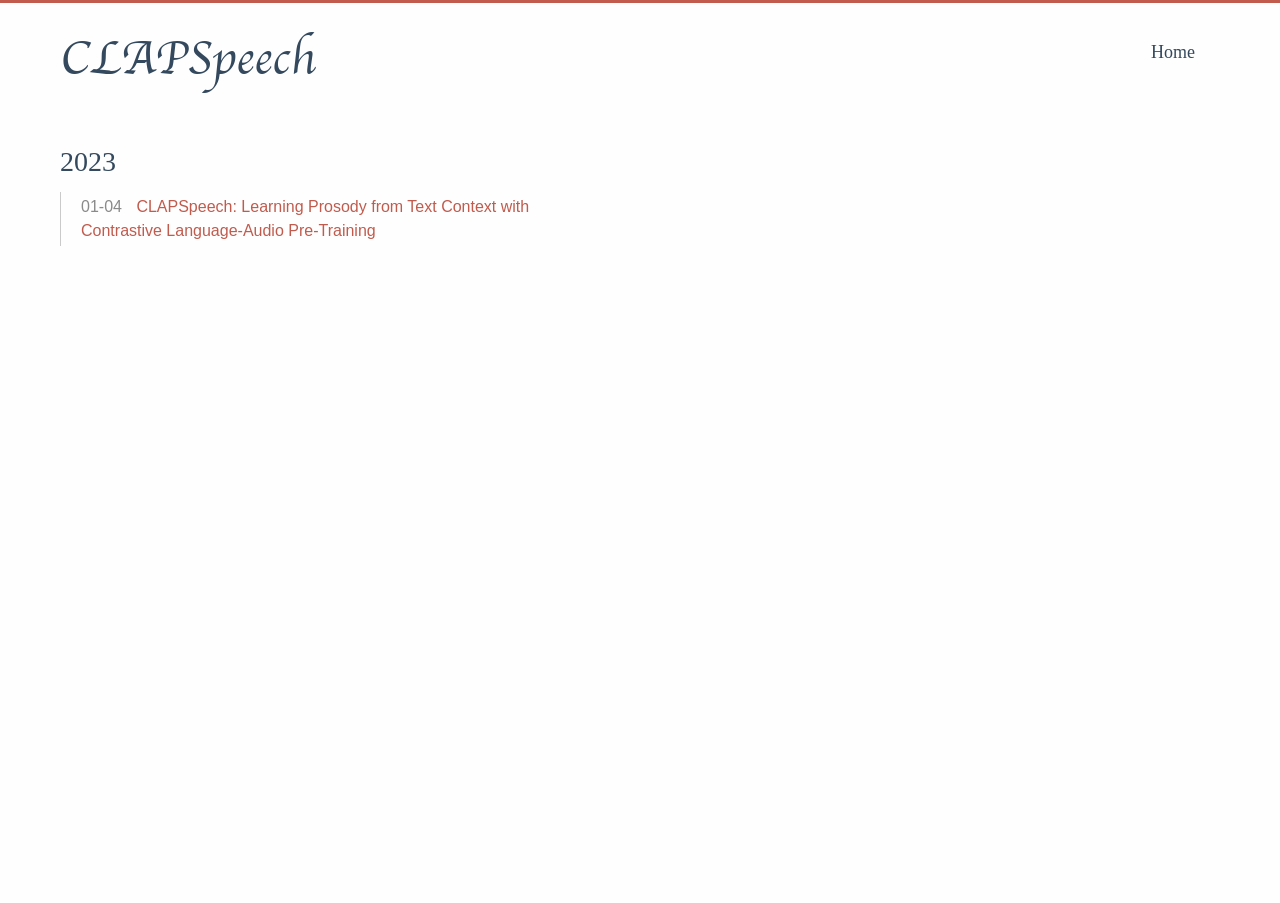
<file: archives/2023/index.html>
<!DOCTYPE html>
<html lang="en">
  <head><meta charset="UTF-8"/>
<meta http-equiv="X-UA-Compatible" content="IE=edge" />
<meta name="viewport" content="width=device-width, initial-scale=1, maximum-scale=1"/>


<meta http-equiv="Cache-Control" content="no-transform" />
<meta http-equiv="Cache-Control" content="no-siteapp" />

<meta name="theme-color" content="#f8f5ec" />
<meta name="msapplication-navbutton-color" content="#f8f5ec">
<meta name="apple-mobile-web-app-capable" content="yes">
<meta name="apple-mobile-web-app-status-bar-style" content="#f8f5ec">

<link rel="alternate" href="/default" title="CLAPSpeech" ><link rel="shortcut icon" type="image/x-icon" href="/clap_icon.png?v=2.11.1" />
<link rel="canonical" href="http://example.com/archives/2023/"/>


<link rel="stylesheet" type="text/css" href="/css/style.css?v=2.11.1" />

<script>
  window.config = {"leancloud":{"app_id":null,"app_key":null},"toc":true,"fancybox":false,"pjax":"","latex":false};
</script>

    <title>Archives - CLAPSpeech
  </title>
  <meta name="generator" content="Hexo 6.3.0"></head>

  <body><div id="mobile-navbar" class="mobile-navbar">
  <div class="mobile-header-logo">
    <a href="/." class="logo">CLAPSpeech</a>
  </div>
  <div class="mobile-navbar-icon">
    <span></span>
    <span></span>
    <span></span>
  </div>
</div>

<nav id="mobile-menu" class="mobile-menu slideout-menu">
  <ul class="mobile-menu-list"><a href="/">
        <li class="mobile-menu-item">Home
          </li>
      </a></ul>
</nav>
<div class="container" id="mobile-panel">
      <header id="header" class="header"><div class="logo-wrapper">
  <a href="/." class="logo">CLAPSpeech</a>
</div>

<nav class="site-navbar"><ul id="menu" class="menu"><li class="menu-item">
          <a class="menu-item-link" href="/">
            Home
            </a>
        </li>
      </ul></nav>
</header>

      <main id="main" class="main">
        <div class="content-wrapper">
          <div id="content" class="content"><section id="archive" class="archive"><div class="archive-title">
          <span class="archive-post-counter">
            1 Post
          </span>
        </div>
      <div class="collection-title">
            <h2 class="archive-year">2023</h2>
          </div>
        <div class="archive-post">
        <span class="archive-post-time">
          01-04
          </span>
        <span class="archive-post-title">
          <a href="/clapspeech/" class="archive-post-link">
            CLAPSpeech: Learning Prosody from Text Context with Contrastive Language-Audio Pre-Training
          </a>
        </span>
      </div>
    </section><nav class="pagination"></nav></div>
</div>
      </main>

      <footer id="footer" class="footer"></footer>

      <div class="back-to-top" id="back-to-top">
        <i class="iconfont icon-up"></i>
      </div>
    </div><script type="text/javascript" src="/lib/jquery/jquery.min.js"></script>
  <script type="text/javascript" src="/lib/slideout/slideout.js"></script>
  <script type="text/javascript" src="/js/src/even.js?v=2.11.1"></script>
</body>
</html>
</file>
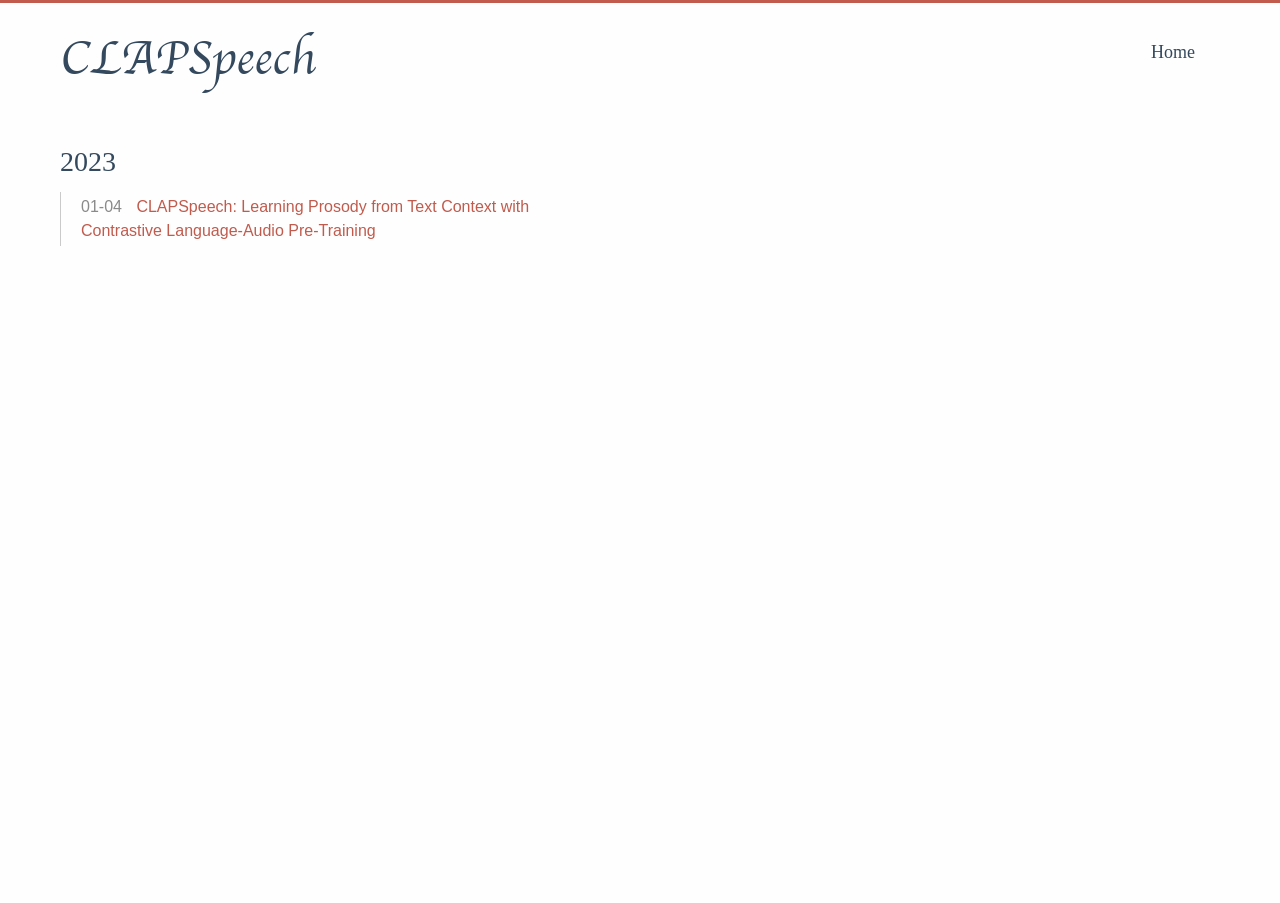
<file: archives/2023/01/index.html>
<!DOCTYPE html>
<html lang="en">
  <head><meta charset="UTF-8"/>
<meta http-equiv="X-UA-Compatible" content="IE=edge" />
<meta name="viewport" content="width=device-width, initial-scale=1, maximum-scale=1"/>


<meta http-equiv="Cache-Control" content="no-transform" />
<meta http-equiv="Cache-Control" content="no-siteapp" />

<meta name="theme-color" content="#f8f5ec" />
<meta name="msapplication-navbutton-color" content="#f8f5ec">
<meta name="apple-mobile-web-app-capable" content="yes">
<meta name="apple-mobile-web-app-status-bar-style" content="#f8f5ec">

<link rel="alternate" href="/default" title="CLAPSpeech" ><link rel="shortcut icon" type="image/x-icon" href="/clap_icon.png?v=2.11.1" />
<link rel="canonical" href="http://example.com/archives/2023/01/"/>


<link rel="stylesheet" type="text/css" href="/css/style.css?v=2.11.1" />

<script>
  window.config = {"leancloud":{"app_id":null,"app_key":null},"toc":true,"fancybox":false,"pjax":"","latex":false};
</script>

    <title>Archives - CLAPSpeech
  </title>
  <meta name="generator" content="Hexo 6.3.0"></head>

  <body><div id="mobile-navbar" class="mobile-navbar">
  <div class="mobile-header-logo">
    <a href="/." class="logo">CLAPSpeech</a>
  </div>
  <div class="mobile-navbar-icon">
    <span></span>
    <span></span>
    <span></span>
  </div>
</div>

<nav id="mobile-menu" class="mobile-menu slideout-menu">
  <ul class="mobile-menu-list"><a href="/">
        <li class="mobile-menu-item">Home
          </li>
      </a></ul>
</nav>
<div class="container" id="mobile-panel">
      <header id="header" class="header"><div class="logo-wrapper">
  <a href="/." class="logo">CLAPSpeech</a>
</div>

<nav class="site-navbar"><ul id="menu" class="menu"><li class="menu-item">
          <a class="menu-item-link" href="/">
            Home
            </a>
        </li>
      </ul></nav>
</header>

      <main id="main" class="main">
        <div class="content-wrapper">
          <div id="content" class="content"><section id="archive" class="archive"><div class="archive-title">
          <span class="archive-post-counter">
            1 Post
          </span>
        </div>
      <div class="collection-title">
            <h2 class="archive-year">2023</h2>
          </div>
        <div class="archive-post">
        <span class="archive-post-time">
          01-04
          </span>
        <span class="archive-post-title">
          <a href="/clapspeech/" class="archive-post-link">
            CLAPSpeech: Learning Prosody from Text Context with Contrastive Language-Audio Pre-Training
          </a>
        </span>
      </div>
    </section><nav class="pagination"></nav></div>
</div>
      </main>

      <footer id="footer" class="footer"></footer>

      <div class="back-to-top" id="back-to-top">
        <i class="iconfont icon-up"></i>
      </div>
    </div><script type="text/javascript" src="/lib/jquery/jquery.min.js"></script>
  <script type="text/javascript" src="/lib/slideout/slideout.js"></script>
  <script type="text/javascript" src="/js/src/even.js?v=2.11.1"></script>
</body>
</html>
</file>
<file: css/style.css>
@charset "UTF-8";
@font-face {
  font-family: 'Chancery';
  src: url("../fonts/chancery/apple-chancery-webfont.eot");
  src: local("Apple Chancery"), url("../fonts/chancery/apple-chancery-webfont.eot?#iefix") format("embedded-opentype"), url("../fonts/chancery/apple-chancery-webfont.woff2") format("woff2"), url("../fonts/chancery/apple-chancery-webfont.woff") format("woff"), url("../fonts/chancery/apple-chancery-webfont.ttf") format("truetype"), url("../fonts/chancery/apple-chancery-webfont.svg#apple-chancery") format("svg");
  font-weight: lighter;
  font-style: normal; }

/*! normalize.css v3.0.2 | MIT License | git.io/normalize */
/**
 * 1. Set default font family to sans-serif.
 * 2. Prevent iOS text size adjust after orientation change, without disabling
 *    user zoom.
 */
html {
  font-family: sans-serif;
  /* 1 */
  -ms-text-size-adjust: 100%;
  /* 2 */
  -webkit-text-size-adjust: 100%;
  /* 2 */ }

/**
 * Remove default margin.
 */
body {
  margin: 0; }

/* HTML5 display definitions
   ========================================================================== */
/**
 * Correct `block` display not defined for any HTML5 element in IE 8/9.
 * Correct `block` display not defined for `details` or `summary` in IE 10/11
 * and Firefox.
 * Correct `block` display not defined for `main` in IE 11.
 */
article,
aside,
details,
figcaption,
figure,
footer,
header,
hgroup,
main,
menu,
nav,
section,
summary {
  display: block; }

/**
 * 1. Correct `inline-block` display not defined in IE 8/9.
 * 2. Normalize vertical alignment of `progress` in Chrome, Firefox, and Opera.
 */
audio,
canvas,
progress,
video {
  display: inline-block;
  /* 1 */
  vertical-align: baseline;
  /* 2 */ }

/**
 * Prevent modern browsers from displaying `audio` without controls.
 * Remove excess height in iOS 5 devices.
 */
audio:not([controls]) {
  display: none;
  height: 0; }

/**
 * Address `[hidden]` styling not present in IE 8/9/10.
 * Hide the `template` element in IE 8/9/11, Safari, and Firefox < 22.
 */
[hidden],
template {
  display: none; }

/* Links
   ========================================================================== */
/**
 * Remove the gray background color from active links in IE 10.
 */
a {
  background-color: transparent; }

/**
 * Improve readability when focused and also mouse hovered in all browsers.
 */
a:active,
a:hover {
  outline: 0; }

/* Text-level semantics
   ========================================================================== */
/**
 * Address styling not present in IE 8/9/10/11, Safari, and Chrome.
 */
abbr[title] {
  border-bottom: 1px dotted; }

/**
 * Address style set to `bolder` in Firefox 4+, Safari, and Chrome.
 */
b,
strong {
  font-weight: bold; }

/**
 * Address styling not present in Safari and Chrome.
 */
dfn {
  font-style: italic; }

/**
 * Address variable `h1` font-size and margin within `section` and `article`
 * contexts in Firefox 4+, Safari, and Chrome.
 */
h1 {
  font-size: 2em;
  margin: 0.67em 0; }

/**
 * Address styling not present in IE 8/9.
 */
mark {
  background: #ff0;
  color: #000; }

/**
 * Address inconsistent and variable font size in all browsers.
 */
small {
  font-size: 80%; }

/**
 * Prevent `sub` and `sup` affecting `line-height` in all browsers.
 */
sub,
sup {
  font-size: 75%;
  line-height: 0;
  position: relative;
  vertical-align: baseline; }

sup {
  top: -0.5em; }

sub {
  bottom: -0.25em; }

/* Embedded content
   ========================================================================== */
/**
 * Remove border when inside `a` element in IE 8/9/10.
 */
img {
  border: 0; }

/**
 * Correct overflow not hidden in IE 9/10/11.
 */
svg:not(:root) {
  overflow: hidden; }

/* Grouping content
   ========================================================================== */
/**
 * Address margin not present in IE 8/9 and Safari.
 */
figure {
  margin: 1em 40px; }

/**
 * Address differences between Firefox and other browsers.
 */
hr {
  -moz-box-sizing: content-box;
  box-sizing: content-box;
  height: 0; }

/**
 * Contain overflow in all browsers.
 */
pre {
  overflow: auto; }

/**
 * Address odd `em`-unit font size rendering in all browsers.
 */
code,
kbd,
pre,
samp {
  font-family: monospace, monospace;
  font-size: 1em; }

/* Forms
   ========================================================================== */
/**
 * Known limitation: by default, Chrome and Safari on OS X allow very limited
 * styling of `select`, unless a `border` property is set.
 */
/**
 * 1. Correct color not being inherited.
 *    Known issue: affects color of disabled elements.
 * 2. Correct font properties not being inherited.
 * 3. Address margins set differently in Firefox 4+, Safari, and Chrome.
 */
button,
input,
optgroup,
select,
textarea {
  color: inherit;
  /* 1 */
  font: inherit;
  /* 2 */
  margin: 0;
  /* 3 */ }

/**
 * Address `overflow` set to `hidden` in IE 8/9/10/11.
 */
button {
  overflow: visible; }

/**
 * Address inconsistent `text-transform` inheritance for `button` and `select`.
 * All other form control elements do not inherit `text-transform` values.
 * Correct `button` style inheritance in Firefox, IE 8/9/10/11, and Opera.
 * Correct `select` style inheritance in Firefox.
 */
button,
select {
  text-transform: none; }

/**
 * 1. Avoid the WebKit bug in Android 4.0.* where (2) destroys native `audio`
 *    and `video` controls.
 * 2. Correct inability to style clickable `input` types in iOS.
 * 3. Improve usability and consistency of cursor style between image-type
 *    `input` and others.
 */
button,
html input[type="button"],
input[type="reset"],
input[type="submit"] {
  -webkit-appearance: button;
  /* 2 */
  cursor: pointer;
  /* 3 */ }

/**
 * Re-set default cursor for disabled elements.
 */
button[disabled],
html input[disabled] {
  cursor: default; }

/**
 * Remove inner padding and border in Firefox 4+.
 */
button::-moz-focus-inner,
input::-moz-focus-inner {
  border: 0;
  padding: 0; }

/**
 * Address Firefox 4+ setting `line-height` on `input` using `!important` in
 * the UA stylesheet.
 */
input {
  line-height: normal; }

/**
 * It's recommended that you don't attempt to style these elements.
 * Firefox's implementation doesn't respect box-sizing, padding, or width.
 *
 * 1. Address box sizing set to `content-box` in IE 8/9/10.
 * 2. Remove excess padding in IE 8/9/10.
 */
input[type="checkbox"],
input[type="radio"] {
  box-sizing: border-box;
  /* 1 */
  padding: 0;
  /* 2 */ }

/**
 * Fix the cursor style for Chrome's increment/decrement buttons. For certain
 * `font-size` values of the `input`, it causes the cursor style of the
 * decrement button to change from `default` to `text`.
 */
input[type="number"]::-webkit-inner-spin-button,
input[type="number"]::-webkit-outer-spin-button {
  height: auto; }

/**
 * 1. Address `appearance` set to `searchfield` in Safari and Chrome.
 * 2. Address `box-sizing` set to `border-box` in Safari and Chrome
 *    (include `-moz` to future-proof).
 */
input[type="search"] {
  -webkit-appearance: textfield;
  /* 1 */
  -moz-box-sizing: content-box;
  -webkit-box-sizing: content-box;
  /* 2 */
  box-sizing: content-box; }

/**
 * Remove inner padding and search cancel button in Safari and Chrome on OS X.
 * Safari (but not Chrome) clips the cancel button when the search input has
 * padding (and `textfield` appearance).
 */
input[type="search"]::-webkit-search-cancel-button,
input[type="search"]::-webkit-search-decoration {
  -webkit-appearance: none; }

/**
 * Define consistent border, margin, and padding.
 */
fieldset {
  border: 1px solid #c0c0c0;
  margin: 0 2px;
  padding: 0.35em 0.625em 0.75em; }

/**
 * 1. Correct `color` not being inherited in IE 8/9/10/11.
 * 2. Remove padding so people aren't caught out if they zero out fieldsets.
 */
legend {
  border: 0;
  /* 1 */
  padding: 0;
  /* 2 */ }

/**
 * Remove default vertical scrollbar in IE 8/9/10/11.
 */
textarea {
  overflow: auto; }

/**
 * Don't inherit the `font-weight` (applied by a rule above).
 * NOTE: the default cannot safely be changed in Chrome and Safari on OS X.
 */
optgroup {
  font-weight: bold; }

/* Tables
   ========================================================================== */
/**
 * Remove most spacing between table cells.
 */
table {
  border-collapse: collapse;
  border-spacing: 0; }

td,
th {
  padding: 0; }

html {
  font-size: 16px;
  box-sizing: border-box; }

body {
  padding: 0;
  margin: 0;
  font-family: "Source Sans Pro", "Helvetica Neue", Arial, sans-serif;
  font-weight: normal;
  -webkit-font-smoothing: antialiased;
  -moz-osx-font-smoothing: grayscale;
  line-height: 1.5;
  color: #34495e;
  background: #fefefe;
  scroll-behavior: smooth;
  border-top: 3px solid #c05b4d; }
  body.hide-top {
    border-top: 3px solid transparent; }

@media screen and (max-width: 1200px) {
  body {
    border-top: 0; } }

::selection {
  background: #c05b4d;
  color: #fff; }

img {
  max-width: 100%;
  height: auto;
  display: inline-block;
  vertical-align: middle; }

a {
  color: #34495e;
  text-decoration: none; }

h1 {
  font-size: 26px;
  font-family: Athelas, STHeiti, Microsoft Yahei, serif; }

h2 {
  font-size: 24px;
  font-family: Athelas, STHeiti, Microsoft Yahei, serif; }

h3 {
  font-size: 20px;
  font-family: Athelas, STHeiti, Microsoft Yahei, serif; }

h4 {
  font-size: 16px;
  font-family: Athelas, STHeiti, Microsoft Yahei, serif; }

h5 {
  font-size: 14px;
  font-family: Athelas, STHeiti, Microsoft Yahei, serif; }

h6 {
  font-size: 14px;
  font-family: Athelas, STHeiti, Microsoft Yahei, serif; }

.container {
  margin: 0 auto;
  width: 1200px; }

@media screen and (max-width: 1200px) {
  .container {
    width: 100%;
    box-shadow: -1px -5px 5px #cacaca; } }

.content-wrapper {
  padding: 0 20px; }

.video-container {
  position: relative;
  padding-bottom: 56.25%;
  /* 16:9 */
  padding-top: 25px;
  height: 0; }

.video-container iframe {
  position: absolute;
  top: 0;
  left: 0;
  width: 100%;
  height: 100%; }

.header {
  padding: 20px 20px; }
  .header:before, .header:after {
    content: " ";
    display: table; }
  .header:after {
    clear: both; }
  .header .logo-wrapper {
    float: left; }
    .header .logo-wrapper .logo {
      font-size: 48px;
      font-family: "Chancery", cursive, LiSu, sans-serif; }
  @media screen and (max-width: 1200px) {
    .header .logo-wrapper {
      display: none; } }
  .header .site-navbar {
    float: right; }
    .header .site-navbar .menu {
      display: inline-block;
      position: relative;
      padding-left: 0;
      padding-right: 25px;
      font-family: Athelas, STHeiti, Microsoft Yahei, serif; }
      .header .site-navbar .menu .menu-item {
        display: inline-block;
        display: inline-block;
        vertical-align: middle;
        transform: translateZ(0);
        backface-visibility: hidden;
        box-shadow: 0 0 1px transparent;
        position: relative;
        overflow: hidden; }
        .header .site-navbar .menu .menu-item + .menu-item {
          margin-left: 10px; }
        .header .site-navbar .menu .menu-item:before {
          content: '';
          position: absolute;
          z-index: -1;
          height: 2px;
          bottom: 0;
          left: 51%;
          right: 51%;
          background: #c05b4d;
          transition-duration: 0.2s;
          transition-property: right, left;
          transition-timing-function: ease-out; }
        .header .site-navbar .menu .menu-item.active:before, .header .site-navbar .menu .menu-item:active:before, .header .site-navbar .menu .menu-item:focus:before, .header .site-navbar .menu .menu-item:hover:before {
          right: 0;
          left: 0; }
      .header .site-navbar .menu .menu-item-link {
        font-size: 18px; }
  @media screen and (max-width: 1200px) {
    .header .site-navbar {
      display: none; } }

@media screen and (max-width: 1200px) {
  .header {
    padding: 50px 0 0;
    text-align: center; } }

.posts {
  margin-bottom: 20px; }

.post {
  padding: 1.5em 0; }
  .post + .post {
    border-top: 1px solid #e6e6e6; }
  .post .post-header {
    margin-bottom: 20px; }
    .post .post-header .post-title {
      margin: 0;
      font-size: 27px;
      font-weight: 400;
      font-family: Athelas, STHeiti, Microsoft Yahei, serif; }
    .post .post-header .post-link {
      display: inline-block;
      vertical-align: middle;
      transform: translateZ(0);
      backface-visibility: hidden;
      box-shadow: 0 0 1px transparent;
      position: relative;
      overflow: hidden; }
      .post .post-header .post-link:before {
        content: '';
        position: absolute;
        z-index: -1;
        height: 2px;
        bottom: 0;
        left: 51%;
        right: 51%;
        background: #c05b4d;
        transition-duration: 0.2s;
        transition-property: right, left;
        transition-timing-function: ease-out; }
      .post .post-header .post-link.active:before, .post .post-header .post-link:active:before, .post .post-header .post-link:focus:before, .post .post-header .post-link:hover:before {
        right: 0;
        left: 0; }
    .post .post-header .post-meta .post-time {
      font-size: 15px;
      color: #8a8a8a; }
    .post .post-header .post-meta .post-category {
      display: inline;
      font-size: 14px;
      color: #8a8a8a; }
      .post .post-header .post-meta .post-category::before {
        content: '·'; }
      .post .post-header .post-meta .post-category a {
        color: inherit; }
        .post .post-header .post-meta .post-category a + a::before {
          content: '/';
          margin-right: 3px;
          color: #8a8a8a !important; }
        .post .post-header .post-meta .post-category a:hover {
          color: #c05b4d; }
    .post .post-header .post-meta .post-visits {
      display: inline-block;
      font-size: 14px;
      color: #8a8a8a; }
      .post .post-header .post-meta .post-visits::before {
        content: '·'; }
  .post .post-toc {
    position: absolute;
    width: 200px;
    margin-left: 1185px;
    padding: 10px;
    font-family: Athelas, STHeiti, Microsoft Yahei, serif;
    border-radius: 5px;
    background: rgba(248, 245, 236, 0.6);
    box-shadow: 1px 1px 2px rgba(0, 0, 0, 0.125);
    word-wrap: break-word;
    box-sizing: border-box; }
    .post .post-toc .post-toc-title {
      margin: 0 10px;
      font-size: 20px;
      font-weight: 400;
      text-transform: uppercase; }
    .post .post-toc .post-toc-content {
      font-size: 15px; }
      .post .post-toc .post-toc-content .toc,
      .post .post-toc .post-toc-content .toc-child {
        list-style: square; }
      .post .post-toc .post-toc-content .toc {
        margin: 10px 0;
        padding-left: 20px; }
        .post .post-toc .post-toc-content .toc .toc-child {
          padding-left: 15px; }
      .post .post-toc .post-toc-content .toc-link.active {
        color: #c05b4d; }
  @media screen and (max-width: 1585px) {
    .post .post-toc {
      display: none; } }
  .post .post-content h1 {
    font-weight: 400;
    font-family: Athelas, STHeiti, Microsoft Yahei, serif; }
  .post .post-content h2 {
    font-weight: 400;
    font-family: Athelas, STHeiti, Microsoft Yahei, serif; }
  .post .post-content h3 {
    font-weight: 400;
    font-family: Athelas, STHeiti, Microsoft Yahei, serif; }
  .post .post-content h4 {
    font-weight: 400;
    font-family: Athelas, STHeiti, Microsoft Yahei, serif; }
  .post .post-content h5 {
    font-weight: 400;
    font-family: Athelas, STHeiti, Microsoft Yahei, serif; }
  .post .post-content h6 {
    font-weight: 400;
    font-family: Athelas, STHeiti, Microsoft Yahei, serif; }
  .post .post-content .headerlink:hover {
    border-bottom: 0; }
  .post .post-content a {
    color: #c05b4d;
    word-break: break-all; }
    .post .post-content a:hover {
      border-bottom: 1px solid #c05b4d; }
    .post .post-content a.fancybox {
      border: 0; }
  .post .post-content ul {
    padding-left: 0;
    list-style: inside; }
    .post .post-content ul li input[type="checkbox"] {
      margin-right: 5px; }
  .post .post-content blockquote {
    margin: 2em 0;
    padding: 10px 20px;
    position: relative;
    color: rgba(52, 73, 94, 0.8);
    background-color: rgba(192, 91, 77, 0.05);
    border-left: 3px solid rgba(192, 91, 77, 0.3);
    box-shadow: 1px 1px 2px rgba(0, 0, 0, 0.125); }
    .post .post-content blockquote p {
      margin: 0; }
  .post .post-content img {
    display: inline-block;
    max-width: 100%; }
  .post .post-content .table-responsive {
    width: 100%;
    margin-bottom: 20px;
    overflow: auto;
    border: 3px double #f4efe1; }
  .post .post-content table {
    width: 100%;
    max-width: 100%;
    border-spacing: 0;
    box-shadow: 2px 2px 3px rgba(0, 0, 0, 0.125); }
    .post .post-content table thead {
      background: #f8f5ec; }
    .post .post-content table th, .post .post-content table td {
      padding: 5px 15px;
      border: 1px double #f4efe1; }
  .post .post-content code, .post .post-content pre {
    padding: 7px;
    font-size: 13px;
    font-family: Consolas, Monaco, Menlo, Consolas, monospace;
    background: #f8f5ec; }
  .post .post-content code {
    padding: 3px 5px;
    border-radius: 4px;
    color: #c7254e;
    word-break: normal;
    white-space: pre-warp;
    word-wrap: break-word; }
  .post .post-content .highlight {
    margin: 1em 0;
    border-radius: 5px;
    overflow-x: auto;
    box-shadow: 1px 1px 2px rgba(0, 0, 0, 0.125);
    position: relative; }
    .post .post-content .highlight table {
      position: relative;
      max-width: none; }
      .post .post-content .highlight table::after {
        position: absolute;
        top: 0;
        right: 0;
        left: 0;
        padding: 2px 7px;
        font-size: 13px;
        font-weight: bold;
        color: #b1b1b1;
        background: #f4efe1;
        content: 'Code'; }
    .post .post-content .highlight.html > table::after {
      content: "HTML"; }
    .post .post-content .highlight.html > figcaption > span::after {
      content: " · HTML"; }
    .post .post-content .highlight.html figcaption + table::after {
      display: none; }
    .post .post-content .highlight.js > table::after {
      content: "JavaScript"; }
    .post .post-content .highlight.js > figcaption > span::after {
      content: " · JavaScript"; }
    .post .post-content .highlight.js figcaption + table::after {
      display: none; }
    .post .post-content .highlight.bash > table::after {
      content: "Bash"; }
    .post .post-content .highlight.bash > figcaption > span::after {
      content: " · Bash"; }
    .post .post-content .highlight.bash figcaption + table::after {
      display: none; }
    .post .post-content .highlight.css > table::after {
      content: "CSS"; }
    .post .post-content .highlight.css > figcaption > span::after {
      content: " · CSS"; }
    .post .post-content .highlight.css figcaption + table::after {
      display: none; }
    .post .post-content .highlight.scss > table::after {
      content: "Scss"; }
    .post .post-content .highlight.scss > figcaption > span::after {
      content: " · Scss"; }
    .post .post-content .highlight.scss figcaption + table::after {
      display: none; }
    .post .post-content .highlight.java > table::after {
      content: "Java"; }
    .post .post-content .highlight.java > figcaption > span::after {
      content: " · Java"; }
    .post .post-content .highlight.java figcaption + table::after {
      display: none; }
    .post .post-content .highlight.xml > table::after {
      content: "XML"; }
    .post .post-content .highlight.xml > figcaption > span::after {
      content: " · XML"; }
    .post .post-content .highlight.xml figcaption + table::after {
      display: none; }
    .post .post-content .highlight.python > table::after {
      content: "Python"; }
    .post .post-content .highlight.python > figcaption > span::after {
      content: " · Python"; }
    .post .post-content .highlight.python figcaption + table::after {
      display: none; }
    .post .post-content .highlight.json > table::after {
      content: "JSON"; }
    .post .post-content .highlight.json > figcaption > span::after {
      content: " · JSON"; }
    .post .post-content .highlight.json figcaption + table::after {
      display: none; }
    .post .post-content .highlight.swift > table::after {
      content: "Swift"; }
    .post .post-content .highlight.swift > figcaption > span::after {
      content: " · Swift"; }
    .post .post-content .highlight.swift figcaption + table::after {
      display: none; }
    .post .post-content .highlight.ruby > table::after {
      content: "Ruby"; }
    .post .post-content .highlight.ruby > figcaption > span::after {
      content: " · Ruby"; }
    .post .post-content .highlight.ruby figcaption + table::after {
      display: none; }
    .post .post-content .highlight.php > table::after {
      content: "PHP"; }
    .post .post-content .highlight.php > figcaption > span::after {
      content: " · PHP"; }
    .post .post-content .highlight.php figcaption + table::after {
      display: none; }
    .post .post-content .highlight.c > table::after {
      content: "C"; }
    .post .post-content .highlight.c > figcaption > span::after {
      content: " · C"; }
    .post .post-content .highlight.c figcaption + table::after {
      display: none; }
    .post .post-content .highlight.cpp > table::after {
      content: "C++"; }
    .post .post-content .highlight.cpp > figcaption > span::after {
      content: " · C++"; }
    .post .post-content .highlight.cpp figcaption + table::after {
      display: none; }
    .post .post-content .highlight.scheme > table::after {
      content: "Scheme"; }
    .post .post-content .highlight.scheme > figcaption > span::after {
      content: " · Scheme"; }
    .post .post-content .highlight.scheme figcaption + table::after {
      display: none; }
    .post .post-content .highlight.objectivec > table::after {
      content: "Objective-C"; }
    .post .post-content .highlight.objectivec > figcaption > span::after {
      content: " · Objective-C"; }
    .post .post-content .highlight.objectivec figcaption + table::after {
      display: none; }
    .post .post-content .highlight.yml > table::after {
      content: "YAML"; }
    .post .post-content .highlight.yml > figcaption > span::after {
      content: " · YAML"; }
    .post .post-content .highlight.yml figcaption + table::after {
      display: none; }
    .post .post-content .highlight.stylus > table::after {
      content: "Stylus"; }
    .post .post-content .highlight.stylus > figcaption > span::after {
      content: " · Stylus"; }
    .post .post-content .highlight.stylus figcaption + table::after {
      display: none; }
    .post .post-content .highlight.sql > table::after {
      content: "SQL"; }
    .post .post-content .highlight.sql > figcaption > span::after {
      content: " · SQL"; }
    .post .post-content .highlight.sql figcaption + table::after {
      display: none; }
    .post .post-content .highlight.http > table::after {
      content: "HTTP"; }
    .post .post-content .highlight.http > figcaption > span::after {
      content: " · HTTP"; }
    .post .post-content .highlight.http figcaption + table::after {
      display: none; }
    .post .post-content .highlight.go > table::after {
      content: "Go"; }
    .post .post-content .highlight.go > figcaption > span::after {
      content: " · Go"; }
    .post .post-content .highlight.go figcaption + table::after {
      display: none; }
    .post .post-content .highlight.kotlin > table::after {
      content: "Kotlin"; }
    .post .post-content .highlight.kotlin > figcaption > span::after {
      content: " · Kotlin"; }
    .post .post-content .highlight.kotlin figcaption + table::after {
      display: none; }
    .post .post-content .highlight figcaption {
      position: absolute;
      top: 0;
      width: 100%;
      padding: 2px 7px;
      font-size: 13px;
      font-weight: bold;
      color: #b1b1b1;
      background: #f4efe1;
      z-index: 20;
      overflow-x: hidden;
      box-sizing: border-box; }
      .post .post-content .highlight figcaption > a {
        position: absolute;
        right: 0;
        display: inline-box;
        margin-right: 7px;
        font-weight: 400; }
        .post .post-content .highlight figcaption > a:hover {
          text-decoration: none;
          border: 0; }
    .post .post-content .highlight .code pre {
      margin: 0;
      padding: 30px 10px 10px; }
    .post .post-content .highlight .gutter {
      width: 10px;
      color: #cacaca; }
      .post .post-content .highlight .gutter pre {
        margin: 0;
        padding: 30px 7px 10px; }
    .post .post-content .highlight .line {
      height: 20px; }
    .post .post-content .highlight table, .post .post-content .highlight tr, .post .post-content .highlight td {
      margin: 0;
      padding: 0;
      width: 100%;
      border-collapse: collapse; }
    .post .post-content .highlight .code .comment,
    .post .post-content .highlight .code .quote {
      color: #93a1a1; }
    .post .post-content .highlight .code .keyword,
    .post .post-content .highlight .code .selector-tag,
    .post .post-content .highlight .code .addition {
      color: #859900; }
    .post .post-content .highlight .code .number,
    .post .post-content .highlight .code .string,
    .post .post-content .highlight .code .meta .meta-string,
    .post .post-content .highlight .code .literal,
    .post .post-content .highlight .code .doctag,
    .post .post-content .highlight .code .regexp {
      color: #2aa198; }
    .post .post-content .highlight .code .title,
    .post .post-content .highlight .code .section,
    .post .post-content .highlight .code .name,
    .post .post-content .highlight .code .selector-id,
    .post .post-content .highlight .code .selector-class {
      color: #268bd2; }
    .post .post-content .highlight .code .attribute,
    .post .post-content .highlight .code .attr,
    .post .post-content .highlight .code .variable,
    .post .post-content .highlight .code .template-variable,
    .post .post-content .highlight .code .class .title,
    .post .post-content .highlight .code .type {
      color: #b58900; }
    .post .post-content .highlight .code .symbol,
    .post .post-content .highlight .code .bullet,
    .post .post-content .highlight .code .subst,
    .post .post-content .highlight .code .meta,
    .post .post-content .highlight .code .meta .keyword,
    .post .post-content .highlight .code .selector-attr,
    .post .post-content .highlight .code .selector-pseudo,
    .post .post-content .highlight .code .link {
      color: #cb4b16; }
    .post .post-content .highlight .code .built_in,
    .post .post-content .highlight .code .deletion {
      color: #dc322f; }
  .post .post-content .read-more .read-more-link {
    color: #c05b4d;
    font-size: 1.1em;
    font-family: Athelas, STHeiti, Microsoft Yahei, serif; }
    .post .post-content .read-more .read-more-link:hover {
      border-bottom: 1px solid #c05b4d; }
  .post .post-copyright {
    margin-top: 20px;
    padding-top: 10px;
    border-top: 1px dashed #e6e6e6; }
    .post .post-copyright .copyright-item {
      margin: 5px 0;
      word-break: normal;
      white-space: pre-warp;
      word-wrap: break-word; }
      .post .post-copyright .copyright-item a {
        color: #c05b4d; }
  .post .post-reward {
    margin-top: 20px;
    padding-top: 10px;
    text-align: center;
    border-top: 1px dashed #e6e6e6; }
    .post .post-reward .reward-button {
      margin: 15px 0;
      padding: 3px 7px;
      display: inline-block;
      color: #c05b4d;
      border: 1px solid #c05b4d;
      border-radius: 5px;
      cursor: pointer; }
      .post .post-reward .reward-button:hover {
        color: #fefefe;
        background-color: #c05b4d;
        transition: 0.5s; }
    .post .post-reward #reward:checked ~ .qr-code {
      display: block; }
    .post .post-reward #reward:checked ~ .reward-button {
      display: none; }
    .post .post-reward .qr-code {
      display: none;
      margin-top: 15px; }
      .post .post-reward .qr-code .qr-code-image {
        display: inline-block;
        min-width: 200px;
        width: 40%; }
      .post .post-reward .qr-code .image {
        width: 200px;
        height: 200px; }
  .post .post-footer {
    margin-top: 20px;
    border-top: 1px solid #e6e6e6;
    font-family: Athelas, STHeiti, Microsoft Yahei, serif; }
    .post .post-footer .post-tags {
      padding: 15px 0; }
      .post .post-footer .post-tags a {
        margin-right: 5px;
        color: #c05b4d;
        word-break: break-all; }
        .post .post-footer .post-tags a::before {
          content: '#'; }
    .post .post-footer .post-nav {
      margin: 1em 0; }
      .post .post-footer .post-nav:before, .post .post-footer .post-nav:after {
        content: " ";
        display: table; }
      .post .post-footer .post-nav:after {
        clear: both; }
      .post .post-footer .post-nav .prev,
      .post .post-footer .post-nav .next {
        font-weight: 600;
        font-size: 18px;
        font-family: Athelas, STHeiti, Microsoft Yahei, serif;
        transition-property: transform;
        transition-timing-function: ease-out;
        transition-duration: 0.3s; }
      .post .post-footer .post-nav .prev {
        float: left; }
        .post .post-footer .post-nav .prev:hover {
          color: #c05b4d;
          transform: translateX(-4px); }
      .post .post-footer .post-nav .next {
        float: right; }
        .post .post-footer .post-nav .next:hover {
          color: #c05b4d;
          transform: translateX(4px); }
      .post .post-footer .post-nav .nav-mobile {
        display: none; }
  @media screen and (max-width: 1200px) {
    .post .post-footer .post-nav .nav-default {
      display: none; }
    .post .post-footer .post-nav .nav-mobile {
      display: inline; } }

.pagination {
  margin: 2em 0; }
  .pagination:before, .pagination:after {
    content: " ";
    display: table; }
  .pagination:after {
    clear: both; }
  .pagination .prev,
  .pagination .next {
    font-weight: 600;
    font-size: 20px;
    font-family: Athelas, STHeiti, Microsoft Yahei, serif;
    transition-property: transform;
    transition-timing-function: ease-out;
    transition-duration: 0.3s; }
  .pagination .prev {
    float: left; }
    .pagination .prev:hover {
      color: #c05b4d;
      transform: translateX(-4px); }
  .pagination .next {
    float: right; }
    .pagination .next:hover {
      color: #c05b4d;
      transform: translateX(4px); }

.footer {
  margin-top: 2em; }
  .footer .social-links {
    text-align: center; }
    .footer .social-links .iconfont {
      font-size: 30px; }
      .footer .social-links .iconfont + .iconfont {
        margin-left: 10px; }
      .footer .social-links .iconfont:hover {
        color: #c05b4d; }
  .footer .copyright {
    margin: 10px 0;
    color: #8a8a8a;
    text-align: center;
    font-family: Athelas, STHeiti, Microsoft Yahei, serif; }
    .footer .copyright .hexo-link,
    .footer .copyright .theme-link {
      color: #c05b4d; }
    .footer .copyright .copyright-year {
      display: block; }
      .footer .copyright .copyright-year .heart {
        font-size: 14px; }

.archive {
  margin: 2em 0px;
  max-width: 550px; }
  .archive .archive-title {
    font-family: Athelas, STHeiti, Microsoft Yahei, serif; }
    .archive .archive-title.tag, .archive .archive-title.category {
      margin: 15px 0; }
    .archive .archive-title .archive-name {
      margin: 0;
      display: inline-block;
      font-weight: 400;
      font-size: 30px;
      line-height: 32px; }
    .archive .archive-title .archive-post-counter {
      display: none;
      color: #8a8a8a; }
  .archive .collection-title {
    font-family: Athelas, STHeiti, Microsoft Yahei, serif; }
    .archive .collection-title .archive-year {
      margin: 15px 0;
      font-weight: 400;
      font-size: 28px;
      line-height: 30px; }
  .archive .archive-post {
    padding: 3px 20px;
    border-left: 1px solid #cacaca; }
    .archive .archive-post .archive-post-time {
      margin-right: 10px;
      color: #8a8a8a; }
    .archive .archive-post .archive-post-title .archive-post-link {
      color: #c05b4d; }
    .archive .archive-post::first-child {
      margin-top: 10px; }
    .archive .archive-post:hover {
      border-left: 3px solid #c05b4d;
      transition: 0.2s ease-out;
      transform: translateX(4px); }
      .archive .archive-post:hover .archive-post-time {
        color: #717171; }
      .archive .archive-post:hover .archive-post-title .archive-post-link {
        color: #a14639; }

@media screen and (max-width: 1200px) {
  .archive {
    margin-left: auto;
    margin-right: auto; }
    .archive .archive-title .archive-name {
      font-size: 26px; }
    .archive .collection-title .archive-year {
      margin: 10px 0;
      font-size: 24px; }
    .archive .archive-post {
      padding: 5px 10px; }
      .archive .archive-post .archive-post-time {
        font-size: 13px;
        display: block; } }

.tag-cloud {
  margin: 2em 0 3em;
  text-align: center;
  font-family: Athelas, STHeiti, Microsoft Yahei, serif; }
  .tag-cloud .tag-cloud-title {
    display: inline-block;
    font-size: 18px;
    color: #c05b4d;
    border-bottom: 2px solid #c05b4d; }
  .tag-cloud .tag-cloud-tags {
    margin: 10px 0; }
    .tag-cloud .tag-cloud-tags a {
      display: inline-block;
      position: relative;
      margin: 5px 10px;
      word-wrap: break-word;
      transition-duration: 0.2s;
      transition-property: transform;
      transition-timing-function: ease-out; }
      .tag-cloud .tag-cloud-tags a:active, .tag-cloud .tag-cloud-tags a:focus, .tag-cloud .tag-cloud-tags a:hover {
        color: #c05b4d;
        transform: scale(1.1); }

.categories {
  margin: 2em 0 3em;
  text-align: center;
  font-family: Athelas, STHeiti, Microsoft Yahei, serif; }
  .categories .categories-title {
    display: inline-block;
    font-size: 18px;
    color: #c05b4d;
    border-bottom: 2px solid #c05b4d; }
  .categories .categories-tags {
    margin: 10px 0; }
    .categories .categories-tags .category-link {
      display: inline-block;
      position: relative;
      margin: 5px 10px;
      word-wrap: break-word;
      transition-duration: 0.2s;
      transition-property: transform;
      transition-timing-function: ease-out; }
      .categories .categories-tags .category-link .category-count {
        display: inline-block;
        position: relative;
        top: -8px;
        right: -2px;
        color: #c05b4d;
        font-size: 12px; }
      .categories .categories-tags .category-link:active, .categories .categories-tags .category-link:focus, .categories .categories-tags .category-link:hover {
        color: #c05b4d;
        transform: scale(1.1); }

@font-face {
  font-family: 'iconfont';
  /* project id 96542 */
  src: url("//at.alicdn.com/t/font_96542_ixz9jngnf1sb57b9.eot");
  src: url("//at.alicdn.com/t/font_96542_ixz9jngnf1sb57b9.eot?#iefix") format("embedded-opentype"), url("//at.alicdn.com/t/font_96542_ixz9jngnf1sb57b9.woff") format("woff"), url("//at.alicdn.com/t/font_96542_ixz9jngnf1sb57b9.ttf") format("truetype"), url("//at.alicdn.com/t/font_96542_ixz9jngnf1sb57b9.svg#iconfont") format("svg"); }

.iconfont {
  font-family: "iconfont" !important;
  font-style: normal;
  -webkit-font-smoothing: antialiased;
  -webkit-text-stroke-width: 0.2px;
  -moz-osx-font-smoothing: grayscale;
  cursor: pointer; }

.icon-instagram:before {
  font-size: .95em;
  content: "\e611";
  position: relative;
  top: -1px; }

.icon-douban:before {
  content: "\e610"; }

.icon-tumblr:before {
  content: "\e69f";
  font-size: .85em;
  position: relative;
  top: -4px; }

.icon-linkedin:before {
  content: "\e60d";
  position: relative;
  top: -4px; }

.icon-twitter:before {
  content: "\e600"; }

.icon-weibo:before {
  content: "\e602"; }

.icon-stack-overflow:before {
  content: "\e603";
  font-size: .85em;
  position: relative;
  top: -4px; }

.icon-email:before {
  content: "\e605";
  position: relative;
  top: -2px; }

.icon-facebook:before {
  content: "\e601";
  font-size: .95em;
  position: relative;
  top: -2px; }

.icon-github:before {
  content: "\e606";
  position: relative;
  top: -3px; }

.icon-rss:before {
  content: "\e604"; }

.icon-google:before {
  content: "\e609"; }

.icon-zhihu:before {
  content: "\e607";
  font-size: .9em;
  position: relative;
  top: -2px; }

.icon-pocket:before {
  content: "\e856"; }

/* Generic Icon */
.icon-heart:before {
  content: "\e608"; }

.icon-right:before {
  content: "\e60a"; }

.icon-left:before {
  content: "\e60b"; }

.icon-up:before {
  content: "\e60c"; }

.icon-close:before {
  content: "\e60f"; }

.slideout-menu {
  position: fixed;
  top: 0;
  left: 0px;
  bottom: 0;
  width: 180px;
  min-height: 100vh;
  overflow-y: hidden;
  -webkit-overflow-scrolling: touch;
  z-index: 0;
  display: none; }

.slideout-panel {
  position: relative;
  z-index: 1;
  background-color: #fefefe;
  min-height: 100vh; }

.slideout-open,
.slideout-open body,
.slideout-open .slideout-panel {
  overflow: hidden; }

.slideout-open .slideout-menu {
  display: block; }

.mobile-navbar {
  display: none;
  position: fixed;
  top: 0;
  left: 0;
  width: 100%;
  height: 50px;
  background: #fefefe;
  box-shadow: 0px 2px 2px #cacaca;
  text-align: center;
  transition: transform 300ms ease;
  z-index: 99; }
  .mobile-navbar.fixed-open {
    transform: translate3d(180px, 0px, 0px); }
  .mobile-navbar .mobile-header-logo {
    display: inline-block;
    margin-right: 50px; }
    .mobile-navbar .mobile-header-logo .logo {
      font-size: 22px;
      line-height: 50px;
      font-family: "Chancery", cursive, LiSu, sans-serif; }
  .mobile-navbar .mobile-navbar-icon {
    color: #c05b4d;
    height: 50px;
    width: 50px;
    font-size: 24px;
    text-align: center;
    float: left;
    position: relative;
    transition: background 0.5s; }

@keyframes clickfirst {
  0% {
    transform: translateY(6px) rotate(0deg); }
  100% {
    transform: translateY(0) rotate(45deg); } }

@keyframes clickmid {
  0% {
    opacity: 1; }
  100% {
    opacity: 0; } }

@keyframes clicklast {
  0% {
    transform: translateY(-6px) rotate(0deg); }
  100% {
    transform: translateY(0) rotate(-45deg); } }

@keyframes outfirst {
  0% {
    transform: translateY(0) rotate(-45deg); }
  100% {
    transform: translateY(-6px) rotate(0deg); } }

@keyframes outmid {
  0% {
    opacity: 0; }
  100% {
    opacity: 1; } }

@keyframes outlast {
  0% {
    transform: translateY(0) rotate(45deg); }
  100% {
    transform: translateY(6px) rotate(0deg); } }
    .mobile-navbar .mobile-navbar-icon span {
      position: absolute;
      left: calc((100% - 20px) / 2);
      top: calc((100% - 1px) / 2);
      width: 20px;
      height: 1px;
      background-color: #c05b4d; }
      .mobile-navbar .mobile-navbar-icon span:nth-child(1) {
        transform: translateY(6px) rotate(0deg); }
      .mobile-navbar .mobile-navbar-icon span:nth-child(3) {
        transform: translateY(-6px) rotate(0deg); }
    .mobile-navbar .mobile-navbar-icon.icon-click span:nth-child(1) {
      animation-duration: 0.5s;
      animation-fill-mode: both;
      animation-name: clickfirst; }
    .mobile-navbar .mobile-navbar-icon.icon-click span:nth-child(2) {
      animation-duration: 0.2s;
      animation-fill-mode: both;
      animation-name: clickmid; }
    .mobile-navbar .mobile-navbar-icon.icon-click span:nth-child(3) {
      animation-duration: 0.5s;
      animation-fill-mode: both;
      animation-name: clicklast; }
    .mobile-navbar .mobile-navbar-icon.icon-out span:nth-child(1) {
      animation-duration: 0.5s;
      animation-fill-mode: both;
      animation-name: outfirst; }
    .mobile-navbar .mobile-navbar-icon.icon-out span:nth-child(2) {
      animation-duration: 0.2s;
      animation-fill-mode: both;
      animation-name: outmid; }
    .mobile-navbar .mobile-navbar-icon.icon-out span:nth-child(3) {
      animation-duration: 0.5s;
      animation-fill-mode: both;
      animation-name: outlast; }

.mobile-menu {
  background-color: rgba(248, 245, 236, 0.5); }
  .mobile-menu .mobile-menu-list {
    position: relative;
    list-style: none;
    margin-top: 50px;
    padding: 0;
    border-top: 1px solid #f8f5ec; }
    .mobile-menu .mobile-menu-list .mobile-menu-item {
      padding: 10px 30px;
      border-bottom: 1px solid #f8f5ec; }
    .mobile-menu .mobile-menu-list a {
      font-size: 18px;
      font-family: Athelas, STHeiti, Microsoft Yahei, serif; }
      .mobile-menu .mobile-menu-list a:hover {
        color: #c05b4d; }

@media screen and (max-width: 1200px) {
  .mobile-navbar {
    display: block; } }

.back-to-top {
  display: none;
  position: fixed;
  right: 20px;
  bottom: 20px;
  transition-property: transform;
  transition-timing-function: ease-out;
  transition-duration: 0.3s;
  z-index: 10; }
  .back-to-top:hover {
    transform: translateY(-5px); }

@media screen and (max-width: 1200px) {
  .back-to-top {
    display: none !important; } }

.mjx-chtml:focus {
  padding: 1px 0;
  outline: none; }
</file>
